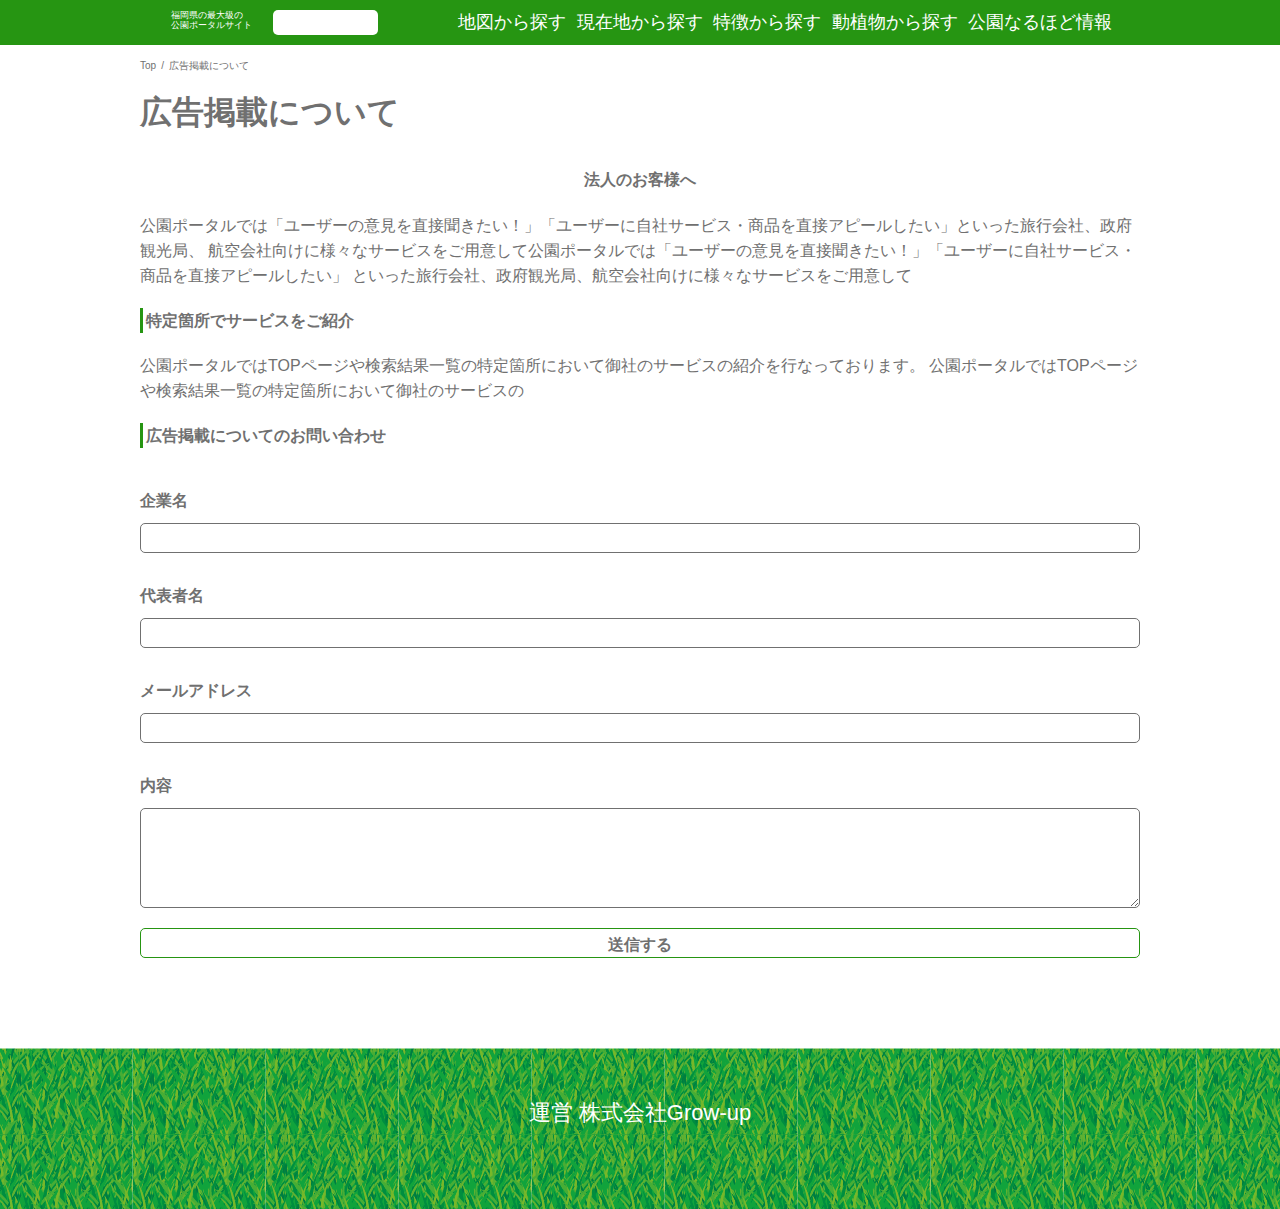
<file: html/advertising.html>
<!DOCTYPE html>
<html lang="ja">

<head>
  <meta name="viewport" content="width=device-width,initial-scale=1.0,user-scalable=no" />
  <meta charset="UTF-8">
  <meta name="keywords" content="">
  <meta name="description" content="">
  <title>広告掲載について|（仮）公園ポータルサイト</title>
  <link rel="stylesheet" href="https://stackpath.bootstrapcdn.com/bootstrap/4.5.0/css/bootstrap.min.css"
    integrity="sha384-9aIt2nRpC12Uk9gS9baDl411NQApFmC26EwAOH8WgZl5MYYxFfc+NcPb1dKGj7Sk" crossorigin="anonymous">
  <link rel="stylesheet" type="text/css" href="../css/destyle.css"><!-- リセットcss -->
  <link rel="stylesheet" type="text/css" href="../css/style.css">
</head>

<body>
  <div id="wrapper">



    <header>

      <nav id="breadcrumbs">
        <ol>
          <li><a href="index.html">Top</a></li>
          <li>広告掲載について</li>
        </ol>
      </nav>



      <nav id="nav_bar">
        <div id="logo_caption">
          <h1>福岡県の最大級の<span>公園ポータルサイト</span></h1>
          <div id="space"></div>
        </div><!-- logo_caption  -->

        <div id="pc_nav_site">
          <ul id="pc_nav_site_ul">
            <a href="search_map.html">
              <li>地図から探す</li>
            </a>
            <a href="#">
              <li>現在地から探す</li>
            </a>
            <a href="search_feature.html">
              <li>特徴から探す</li>
            </a>
            <a href="#">
              <li>動植物から探す</li>
            </a>
          </ul>

          <div id="tips_link"><a href="">公園なるほど情報</a></div>

        </div><!-- pc_nav_site -->
        <!-- ハンバーガーメニューここから  -->
        <div id="nav-drawer">
          <input id="nav-input" type="checkbox" class="nav-unshown">
          <label id="nav-open" for="nav-input"><span></span></label>
          <label class="nav-unshown" id="nav-close" for="nav-input"></label>
          <div id="nav-content">
            <ul id="nav-content_large_ul">
              <li><a href="#">TOP</a></li>
              <li><a href="#">地図から探す</a></li>
              <li><a href="#">現在地から探す</a></li>
              <li><a href="#">特徴から探す</a></li>
              <li><a href="#">動植物から探す</a></li>
              <li><a href="#">公園なるほど情報</a></li>
            </ul>
            <ul id="nav-content_small_ul">
              <li><a href="#">ご利用の案内</a></li>
              <li><a href="#">広告掲載について</a></li>
              <li><a href="#">ご意見・ご要望</a></li>
              <li><a href="#">プライバシーポリシー</a></li>
            </ul>
          </div>
        </div>
        <!-- ハンバーガーメニューここまで  -->
      </nav>
    </header>



    <main>
      <section id="section_advert_area">
        <h2>広告掲載について</h2>
        <div id="advert_area">
          <article class="advert_outer">
            <h3>法人のお客様へ</h3>
            <p>
              公園ポータルでは「ユーザーの意見を直接聞きたい！」「ユーザーに自社サービス・商品を直接アピールしたい」といった旅行会社、政府観光局、
              航空会社向けに様々なサービスをご用意して公園ポータルでは「ユーザーの意見を直接聞きたい！」「ユーザーに自社サービス・商品を直接アピールしたい」
              といった旅行会社、政府観光局、航空会社向けに様々なサービスをご用意して
            </p>
            <article class="advert_inner">
              <h4>特定箇所でサービスをご紹介</h4>
              <p>
                公園ポータルではTOPページや検索結果一覧の特定箇所において御社のサービスの紹介を行なっております。
                公園ポータルではTOPページや検索結果一覧の特定箇所において御社のサービスの
              </p>
            </article>
            <article class="advert_inner">
              <h4>広告掲載についてのお問い合わせ</h4>
              <div id="contact_form_area">
                <form>
                  <label for="organization">企業名</label>
                  <input id="organization" type="text" name="organization">
                  <label for="name">代表者名</label>
                  <input id="name" type="text" name="name">
                  <label for="email">メールアドレス</label>
                  <input id="email" type="email" name="email">
                  <label for="comment">内容</label>
                  <textarea id="comment" accesskey="#" name="comment" rows="4" cols="40"></textarea>
                  <input type="submit" value="送信する">
                </form>
              </div><!-- contact_form_area -->
            </article><!-- class="advert_inner" -->

          </article><!-- class="privacy_outer" -->

        </div><!-- id="praivacy_area" -->

      </section><!-- id="section_privacy_area" -->



    </main>


    <footer class="scrol_shift">
      <span>運営&nbsp;株式会社Grow-up</span>

    </footer>
  </div><!-- wrapper -->
</body>

</html>
</file>
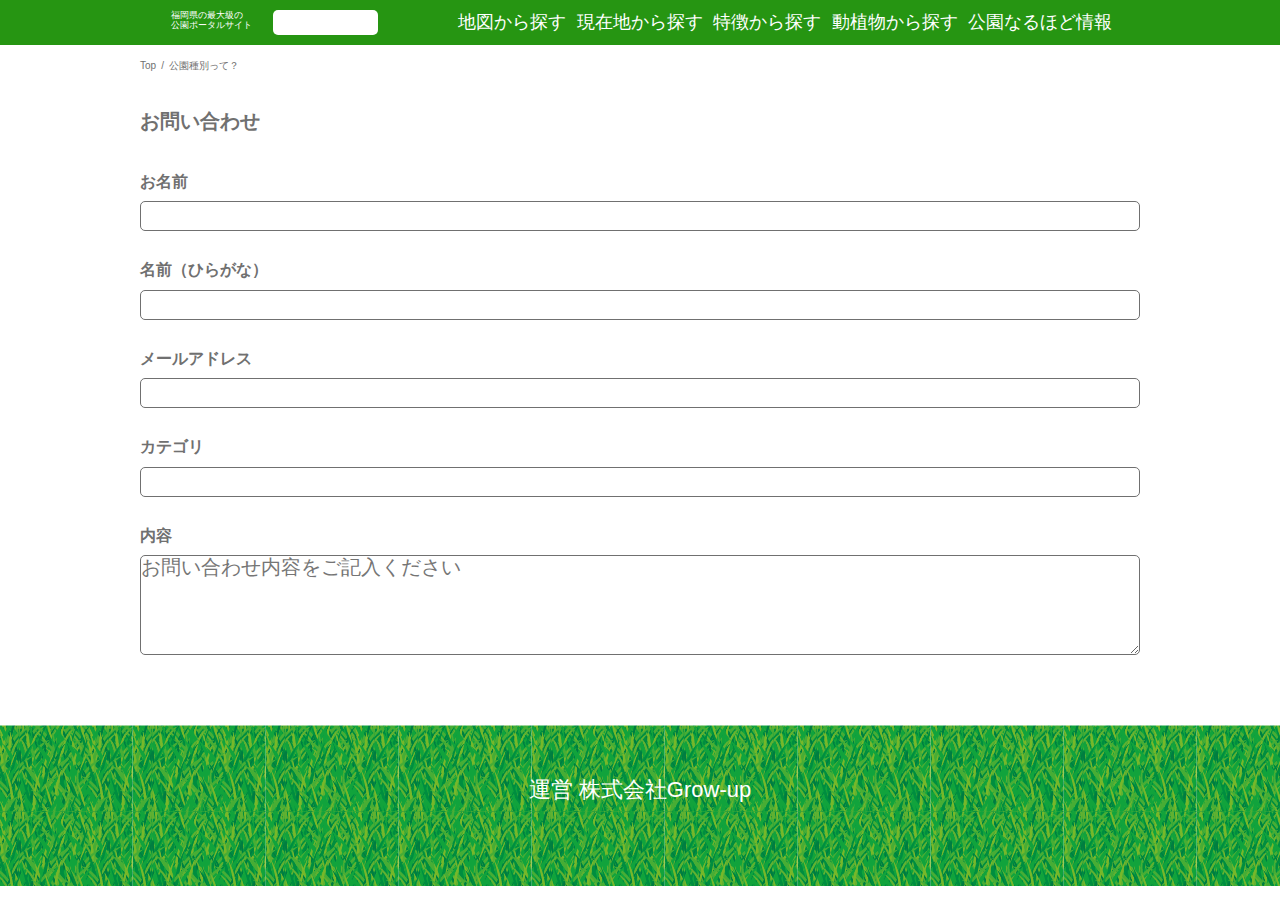
<file: html/contact.html>
<!DOCTYPE html>
<html lang="ja">

<head>
  <meta name="viewport" content="width=device-width,initial-scale=1.0,user-scalable=no" />
  <meta charset="UTF-8">
  <meta name="keywords" content="">
  <meta name="description" content="">
  <title>お問い合わせ|（仮）公園ポータルサイト</title>
  <link rel="stylesheet" href="https://stackpath.bootstrapcdn.com/bootstrap/4.5.0/css/bootstrap.min.css"
    integrity="sha384-9aIt2nRpC12Uk9gS9baDl411NQApFmC26EwAOH8WgZl5MYYxFfc+NcPb1dKGj7Sk" crossorigin="anonymous">
  <link rel="stylesheet" type="text/css" href="../css/destyle.css"><!-- リセットcss -->
  <link rel="stylesheet" type="text/css" href="../css/style.css">
</head>

<body>
  <div id="wrapper">



    <header>



      <nav id="breadcrumbs">
        <ol>
          <li><a href="">Top</a></li>
          <li><a href="">公園種別って？</a></li>
        </ol>
      </nav>


      <!-- nav_barはPCとSPで一部共有する -->
      <nav id="nav_bar">
        <div id="logo_caption">
          <h1>福岡県の最大級の<span>公園ポータルサイト</span></h1>
          <div id="space"></div>
        </div><!-- logo_caption  -->

        <div id="pc_nav_site">
          <ul id="pc_nav_site_ul">
            <a href="search_map.html">
              <li>地図から探す</li>
            </a>
            <a href="#">
              <li>現在地から探す</li>
            </a>
            <a href="search_feature.html">
              <li>特徴から探す</li>
            </a>
            <a href="#">
              <li>動植物から探す</li>
            </a>
          </ul>

          <div id="tips_link"><a href="">公園なるほど情報</a></div>

        </div><!-- pc_nav_site -->
        <!--- ハンバーガーメニューここから  --->
        <div id="nav-drawer">
          <input id="nav-input" type="checkbox" class="nav-unshown" value="ok">
          <label id="nav-open" for="nav-input"><span></span></label>
          <label class="nav-unshown" id="nav-close" for="nav-input"></label>
          <div id="nav-content">
            <ul id="nav-content_large_ul">
              <li><a href="#">TOP</a></li>
              <li><a href="#">地図から探す</a></li>
              <li><a href="#">現在地から探す</a></li>
              <li><a href="#">特徴から探す</a></li>
              <li><a href="#">動植物から探す</a></li>
              <li><a href="#">公園なるほど情報</a></li>
            </ul>
            <ul id="nav-content_small_ul">
              <li><a href="#">ご利用の案内</a></li>
              <li><a href="#">広告掲載について</a></li>
              <li><a href="#">ご意見・ご要望</a></li>
              <li><a href="#">プライバシーポリシー</a></li>
            </ul>
          </div>
        </div>
        <!--- ハンバーガーメニューここまで  --->
      </nav><!-- nav_bar -->
    </header>



    <main>
      <section id="section_contact_area">
        <div id="contact_head_sub_section">
          <div id="contact_head_area">
            <span>お問い合わせ</span>
          </div><!-- contact_head_area -->
        </div>
        <!--contact_head_sub_section -->



        <!-- フォーム -->
        <div id="contact_form_area">
          <form>
            <!-- 漢字を含む名前 -->
            <label for="name">お名前</label>
            <input id="name" type="text" name="name">
            <!-- ひらがなのなまえ -->
            <label for="hiragana">名前（ひらがな）</label>
            <input id="hiragana" type="text" name="hira_name">
            <!-- メールアドレス -->
            <label for="email">メールアドレス</label>
            <input id="email" type="email" name="email">
            <!-- カテゴリ -->
            <label for="category">カテゴリ</label>
            <input id="category" type="text" name="category">
            <!-- 内容 -->
            <label for="comment">内容</label>
            <textarea id="comment" accesskey="#" placeholder="お問い合わせ内容をご記入ください" name="comment" rows="4"
              cols="40"></textarea>
          </form>





        </div><!-- contact_form_area -->
      </section><!-- section_contact_form_area -->
    </main>



    <footer>
      <span>運営&nbsp;株式会社Grow-up</span>

    </footer>
  </div><!-- wrapper -->
  
</body>

</html>
</file>
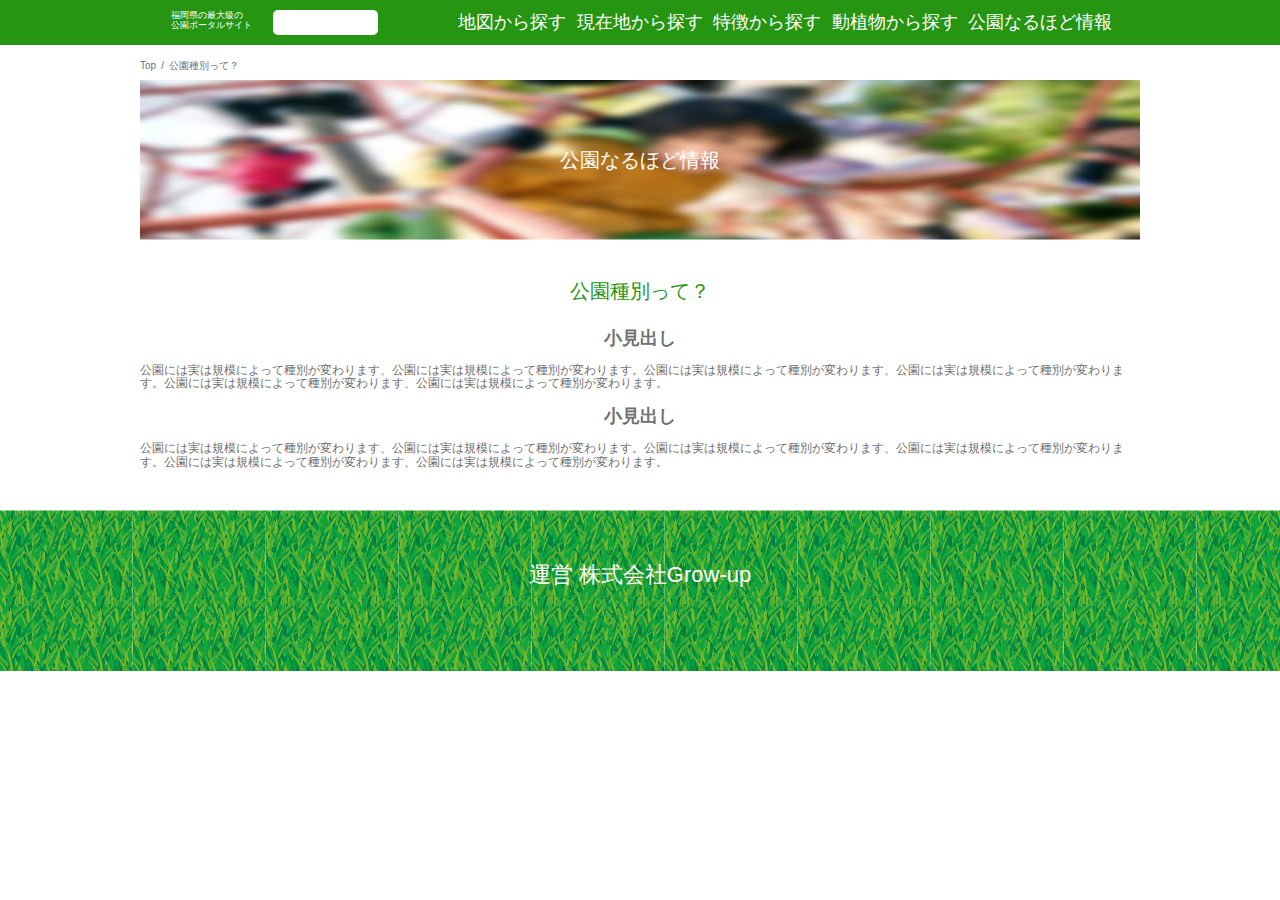
<file: html/infomation.html>
<!DOCTYPE html>
<html lang="ja">

<head>
  <meta name="viewport" content="width=device-width,initial-scale=1.0,user-scalable=no" />
  <meta charset="UTF-8">
  <meta name="keywords" content="">
  <meta name="description" content="">
  <title>公園なるほど情報|（仮）公園ポータルサイト</title>
  <link rel="stylesheet" href="https://stackpath.bootstrapcdn.com/bootstrap/4.5.0/css/bootstrap.min.css"
    integrity="sha384-9aIt2nRpC12Uk9gS9baDl411NQApFmC26EwAOH8WgZl5MYYxFfc+NcPb1dKGj7Sk" crossorigin="anonymous">
  <link rel="stylesheet" type="text/css" href="../css/destyle.css"><!-- リセットcss -->
  <link rel="stylesheet" type="text/css" href="../css/style.css">
</head>

<body>
  <div id="wrapper">



    <header>



      <nav id="breadcrumbs">
        <ol>
          <li><a href="">Top</a></li>
          <li><a href="">公園種別って？</a></li>
        </ol>
      </nav>








      <!-- nav_barはPCとSPで一部共有する -->
      <nav id="nav_bar">
        <div id="logo_caption">
          <h1>福岡県の最大級の<span>公園ポータルサイト</span></h1>
          <div id="space"></div>
        </div><!-- logo_caption  -->

        <div id="pc_nav_site">
          <ul id="pc_nav_site_ul">
            <a href="search_map.html">
              <li>地図から探す</li>
            </a>
            <a href="#">
              <li>現在地から探す</li>
            </a>
            <a href="search_feature.html">
              <li>特徴から探す</li>
            </a>
            <a href="#">
              <li>動植物から探す</li>
            </a>
          </ul>

          <div id="tips_link"><a href="">公園なるほど情報</a></div>

        </div><!-- pc_nav_site -->
        <!--- ハンバーガーメニューここから  --->
        <div id="nav-drawer">
          <input id="nav-input" type="checkbox" class="nav-unshown" value="ok">
          <label id="nav-open" for="nav-input"><span></span></label>
          <label class="nav-unshown" id="nav-close" for="nav-input"></label>
          <div id="nav-content">
            <ul id="nav-content_large_ul">
              <li><a href="#">TOP</a></li>
              <li><a href="#">地図から探す</a></li>
              <li><a href="#">現在地から探す</a></li>
              <li><a href="#">特徴から探す</a></li>
              <li><a href="#">動植物から探す</a></li>
              <li><a href="#">公園なるほど情報</a></li>
            </ul>
            <ul id="nav-content_small_ul">
              <li><a href="#">ご利用の案内</a></li>
              <li><a href="#">広告掲載について</a></li>
              <li><a href="#">ご意見・ご要望</a></li>
              <li><a href="#">プライバシーポリシー</a></li>
            </ul>
          </div>
        </div>
        <!--- ハンバーガーメニューここまで  --->
      </nav><!-- nav_bar -->
    </header>



    <main>
      <section id="section_inform_head_area">
        <div id="inform_head_area">
          <span>公園なるほど情報</span>
        </div>
      </section><!-- section_inform_head_area -->
      <section id="section_inform_descr_area">
        <div id="inform_descr_area">
          <h3>公園種別って？</h3>
          <article class="inform_descr">
            <h4>小見出し</h4>
            <p>
              公園には実は規模によって種別が変わります、公園には実は規模によって種別が変わります。公園には実は規模によって種別が変わります、公園には実は規模によって種別が変わります。公園には実は規模によって種別が変わります、公園には実は規模によって種別が変わります。
            </p>


            <article class="inform_descr">
              <h4>小見出し</h4>
              <p>
                公園には実は規模によって種別が変わります、公園には実は規模によって種別が変わります。公園には実は規模によって種別が変わります、公園には実は規模によって種別が変わります。公園には実は規模によって種別が変わります、公園には実は規模によって種別が変わります。
              </p>
            </article><!-- inform_descr -->
      </section><!-- section_inform_descr_area -->
      
    </main>


    <footer>
      <span>運営&nbsp;株式会社Grow-up</span>

    </footer>
  </div><!-- wrapper -->
  <!-- Bootstrap↓ -->
  <script src="https://code.jquery.com/jquery-3.5.1.slim.min.js"
    integrity="sha384-DfXdz2htPH0lsSSs5nCTpuj/zy4C+OGpamoFVy38MVBnE+IbbVYUew+OrCXaRkfj"
    crossorigin="anonymous"></script>
  <script src="https://cdn.jsdelivr.net/npm/popper.js@1.16.0/dist/umd/popper.min.js"
    integrity="sha384-Q6E9RHvbIyZFJoft+2mJbHaEWldlvI9IOYy5n3zV9zzTtmI3UksdQRVvoxMfooAo"
    crossorigin="anonymous"></script>
  <script src="https://stackpath.bootstrapcdn.com/bootstrap/4.5.0/js/bootstrap.min.js"
    integrity="sha384-OgVRvuATP1z7JjHLkuOU7Xw704+h835Lr+6QL9UvYjZE3Ipu6Tp75j7Bh/kR0JKI"
    crossorigin="anonymous"></script>
  <!-- Bootstrap↓ -->
</body>

</html>
</file>
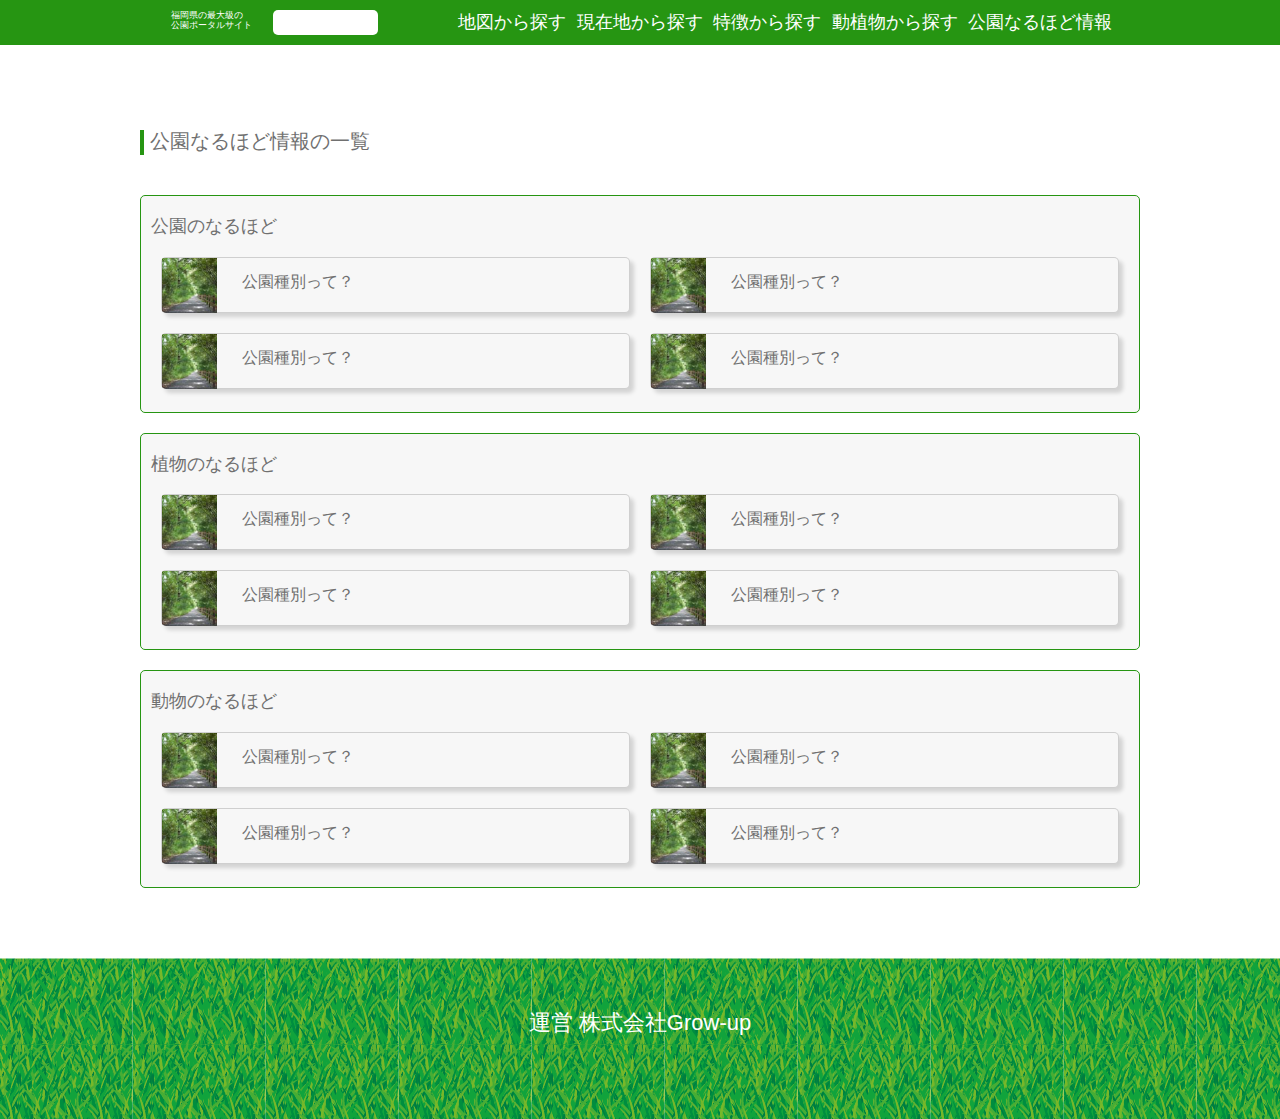
<file: html/list_information.html>
<!DOCTYPE html>
<html lang="ja">

<head>
  <meta name="viewport" content="width=device-width,initial-scale=1.0,user-scalable=no" />
  <meta charset="UTF-8">
  <meta name="keywords" content="">
  <meta name="description" content="">
  <title>（仮）公園ポータルサイト|公園なるほど情報一覧</title>
  <link rel="stylesheet" href="https://stackpath.bootstrapcdn.com/bootstrap/4.5.0/css/bootstrap.min.css"
    integrity="sha384-9aIt2nRpC12Uk9gS9baDl411NQApFmC26EwAOH8WgZl5MYYxFfc+NcPb1dKGj7Sk" crossorigin="anonymous">
  <link rel="stylesheet" type="text/css" href="../css/destyle.css"><!-- リセットcss -->
  <link rel="stylesheet" type="text/css" href="../css/style.css">
</head>

<body>
  <div id="wrapper">
    <header>
      <nav id="nav_bar">
        <div id="logo_caption">
          <h1>福岡県の最大級の<span>公園ポータルサイト</span></h1>
          <div id="space"></div>
        </div><!-- logo_caption  -->
        <div id="pc_nav_site">
          <ul id="pc_nav_site_ul">
            <a href="search_map.html">
              <li>地図から探す</li>
            </a>
            <a href="#">
              <li>現在地から探す</li>
            </a>
            <a href="search_feature.html">
              <li>特徴から探す</li>
            </a>
            <a href="#">
              <li>動植物から探す</li>
            </a>
          </ul>

          <div id="tips_link"><a href="">公園なるほど情報</a></div>
        </div><!-- pc_nav_site -->
        <!-- ハンバーガーメニューここから  -->
        <div id="nav-drawer">
          <input id="nav-input" type="checkbox" class="nav-unshown">
          <label id="nav-open" for="nav-input"><span></span></label>
          <label class="nav-unshown" id="nav-close" for="nav-input"></label>
          <div id="nav-content">
            <ul id="nav-content_large_ul">
              <li><a href="#">TOP</a></li>
              <li><a href="#">地図から探す</a></li>
              <li><a href="#">現在地から探す</a></li>
              <li><a href="#">特徴から探す</a></li>
              <li><a href="#">動植物から探す</a></li>
              <li><a href="#">公園なるほど情報</a></li>
            </ul>
            <ul id="nav-content_small_ul">
              <li><a href="#">ご利用の案内</a></li>
              <li><a href="#">広告掲載について</a></li>
              <li><a href="#">ご意見・ご要望</a></li>
              <li><a href="#">プライバシーポリシー</a></li>
            </ul>
          </div>
        </div>
        <!-- ハンバーガーメニューここまで  -->
      </nav>
    </header>

    <main>
        <section id="section_list_inform">
            <div id="list_inform_area">
                <h2>公園なるほど情報の一覧</h2>
                <article class="list_inform">
                    <h3>公園のなるほど</h3>
                    <ul>
                        <li>
                            <div class="inform_item" style="background-image: url('../img/top_article_icon/drawable-mdpi/top_article_icon.png')"><a href="infomation.html"><span>公園種別って？</span></a></div>
                        </li>
                        <li>
                            <div class="inform_item" style="background-image: url('../img/top_article_icon/drawable-mdpi/top_article_icon.png')"><a href="#"><span>公園種別って？</span></a></div>
                        </li>
                        <li>
                            <div class="inform_item" style="background-image: url('../img/top_article_icon/drawable-mdpi/top_article_icon.png')"><a href="#"><span>公園種別って？</span></a></div>
                        </li>
                        <li>
                            <div class="inform_item" style="background-image: url('../img/top_article_icon/drawable-mdpi/top_article_icon.png')"><a href="#"><span>公園種別って？</span></a></div>
                        </li>
                    </ul>
                </article>
                <article class="list_inform">
                    <h3>植物のなるほど</h3>
                    <ul>
                        <li>
                            <div class="inform_item" style="background-image: url('../img/top_article_icon/drawable-mdpi/top_article_icon.png')"><a href="infomation.html"><span>公園種別って？</span></a></div>
                        </li>
                        <li>
                            <div class="inform_item" style="background-image: url('../img/top_article_icon/drawable-mdpi/top_article_icon.png')"><a href="#"><span>公園種別って？</span></a></div>
                        </li>
                        <li>
                            <div class="inform_item" style="background-image: url('../img/top_article_icon/drawable-mdpi/top_article_icon.png')"><a href="#"><span>公園種別って？</span></a></div>
                        </li>
                        <li>
                            <div class="inform_item" style="background-image: url('../img/top_article_icon/drawable-mdpi/top_article_icon.png')"><a href="#"><span>公園種別って？</span></a></div>
                        </li>
                    </ul>
                </article>
                <article class="list_inform">
                    <h3>動物のなるほど</h3>
                    <ul>
                        <li>
                            <div class="inform_item" style="background-image: url('../img/top_article_icon/drawable-mdpi/top_article_icon.png')"><a href="infomation.html"><span>公園種別って？</span></a></div>
                        </li>
                        <li>
                            <div class="inform_item" style="background-image: url('../img/top_article_icon/drawable-mdpi/top_article_icon.png')"><a href="#"><span>公園種別って？</span></a></div>
                        </li>
                        <li>
                            <div class="inform_item" style="background-image: url('../img/top_article_icon/drawable-mdpi/top_article_icon.png')"><a href="#"><span>公園種別って？</span></a></div>
                        </li>
                        <li>
                            <div class="inform_item" style="background-image: url('../img/top_article_icon/drawable-mdpi/top_article_icon.png')"><a href="#"><span>公園種別って？</span></a></div>
                        </li>
                    </ul>
                </article>
            </div>
        </section>

    </main>


    <footer class="scrol_shift">
      <span>運営&nbsp;株式会社Grow-up</span>

    </footer>
  </div><!-- wrapper -->
</body>

</html>
</file>
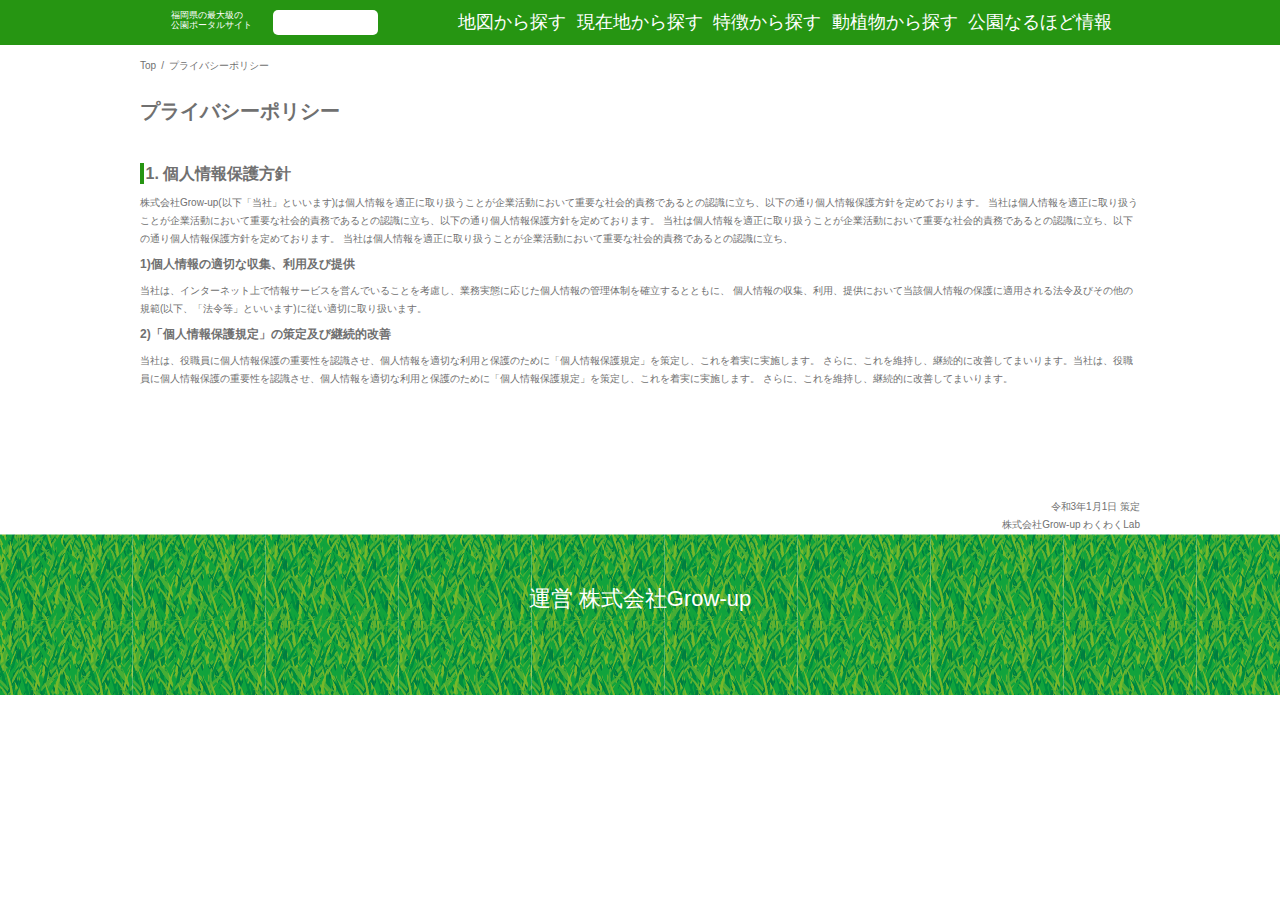
<file: html/privacy_policy.html>
<!DOCTYPE html>
<html lang="ja">

<head>
  <meta name="viewport" content="width=device-width,initial-scale=1.0,user-scalable=no" />
  <meta charset="UTF-8">
  <meta name="keywords" content="">
  <meta name="description" content="">
  <title>プライバシーポリシー|（仮）公園ポータルサイト</title>
  <link rel="stylesheet" href="https://stackpath.bootstrapcdn.com/bootstrap/4.5.0/css/bootstrap.min.css"
    integrity="sha384-9aIt2nRpC12Uk9gS9baDl411NQApFmC26EwAOH8WgZl5MYYxFfc+NcPb1dKGj7Sk" crossorigin="anonymous">
  <link rel="stylesheet" type="text/css" href="../css/destyle.css"><!-- リセットcss -->
  <link rel="stylesheet" type="text/css" href="../css/style.css">
</head>

<body>
  <div id="wrapper">



    <header>

      <nav id="breadcrumbs">
        <ol>
          <li><a href="index.html">Top</a></li>
          <li><a href="#">プライバシーポリシー</a></li>
        </ol>
      </nav>



      <nav id="nav_bar">
        <div id="logo_caption">
          <h1>福岡県の最大級の<span>公園ポータルサイト</span></h1>
          <div id="space"></div>
        </div><!-- logo_caption  -->

        <div id="pc_nav_site">
          <ul id="pc_nav_site_ul">
            <a href="search_map.html">
              <li>地図から探す</li>
            </a>
            <a href="#">
              <li>現在地から探す</li>
            </a>
            <a href="search_feature.html">
              <li>特徴から探す</li>
            </a>
            <a href="#">
              <li>動植物から探す</li>
            </a>
          </ul>

          <div id="tips_link"><a href="">公園なるほど情報</a></div>

        </div><!-- pc_nav_site -->
        <!-- ハンバーガーメニューここから  -->
        <div id="nav-drawer">
          <input id="nav-input" type="checkbox" class="nav-unshown">
          <label id="nav-open" for="nav-input"><span></span></label>
          <label class="nav-unshown" id="nav-close" for="nav-input"></label>
          <div id="nav-content">
            <ul id="nav-content_large_ul">
              <li><a href="#">TOP</a></li>
              <li><a href="#">地図から探す</a></li>
              <li><a href="#">現在地から探す</a></li>
              <li><a href="#">特徴から探す</a></li>
              <li><a href="#">動植物から探す</a></li>
              <li><a href="#">公園なるほど情報</a></li>
            </ul>
            <ul id="nav-content_small_ul">
              <li><a href="#">ご利用の案内</a></li>
              <li><a href="#">広告掲載について</a></li>
              <li><a href="#">ご意見・ご要望</a></li>
              <li><a href="#">プライバシーポリシー</a></li>
            </ul>
          </div>
        </div>
        <!-- ハンバーガーメニューここまで  -->
      </nav>
    </header>



    <main>
        <section id="section_privacy_area">
          <h2>プライバシーポリシー</h2>
            <div id="praivacy_area">
                <article class="privacy_outer">
                    <h3>1.&nbsp;個人情報保護方針</h3>
                    <p>
                        株式会社Grow-up(以下「当社」といいます)は個人情報を適正に取り扱うことが企業活動において重要な社会的責務であるとの認識に立ち、以下の通り個人情報保護方針を定めております。
                        当社は個人情報を適正に取り扱うことが企業活動において重要な社会的責務であるとの認識に立ち、以下の通り個人情報保護方針を定めております。
                        当社は個人情報を適正に取り扱うことが企業活動において重要な社会的責務であるとの認識に立ち、以下の通り個人情報保護方針を定めております。
                        当社は個人情報を適正に取り扱うことが企業活動において重要な社会的責務であるとの認識に立ち、</p>
                    <article class="privacy_inner">
                        <h4>1)個人情報の適切な収集、利用及び提供</h4>
                        <p>
                          当社は、インターネット上で情報サービスを営んでいることを考慮し、業務実態に応じた個人情報の管理体制を確立するとともに、
                          個人情報の収集、利用、提供において当該個人情報の保護に適用される法令及びその他の規範(以下、「法令等」といいます)に従い適切に取り扱います。
                        </p>
                    </article>
                    <article class="privacy_inner">
                        <h4>2)「個人情報保護規定」の策定及び継続的改善</h4>
                        <p>
                          当社は、役職員に個人情報保護の重要性を認識させ、個人情報を適切な利用と保護のために「個人情報保護規定」を策定し、これを着実に実施します。
                          さらに、これを維持し、継続的に改善してまいります。当社は、役職員に個人情報保護の重要性を認識させ、個人情報を適切な利用と保護のために「個人情報保護規定」を策定し、これを着実に実施します。
                          さらに、これを維持し、継続的に改善してまいります。
                        </p>
                    </article>


                </article><!-- class="privacy_outer" -->

          <div id="preparer">
            <p>令和3年1月1日&nbsp;策定
              <span>株式会社Grow-up&nbsp;わくわくLab</span>
            </p><!-- id="preparer" -->
          </div>
            </div><!-- id="praivacy_area" -->


                
        </section><!-- id="section_privacy_area" -->



    </main>


    <footer class="scrol_shift">
      <span>運営&nbsp;株式会社Grow-up</span>

    </footer>
  </div><!-- wrapper -->
</body>

</html>
</file>
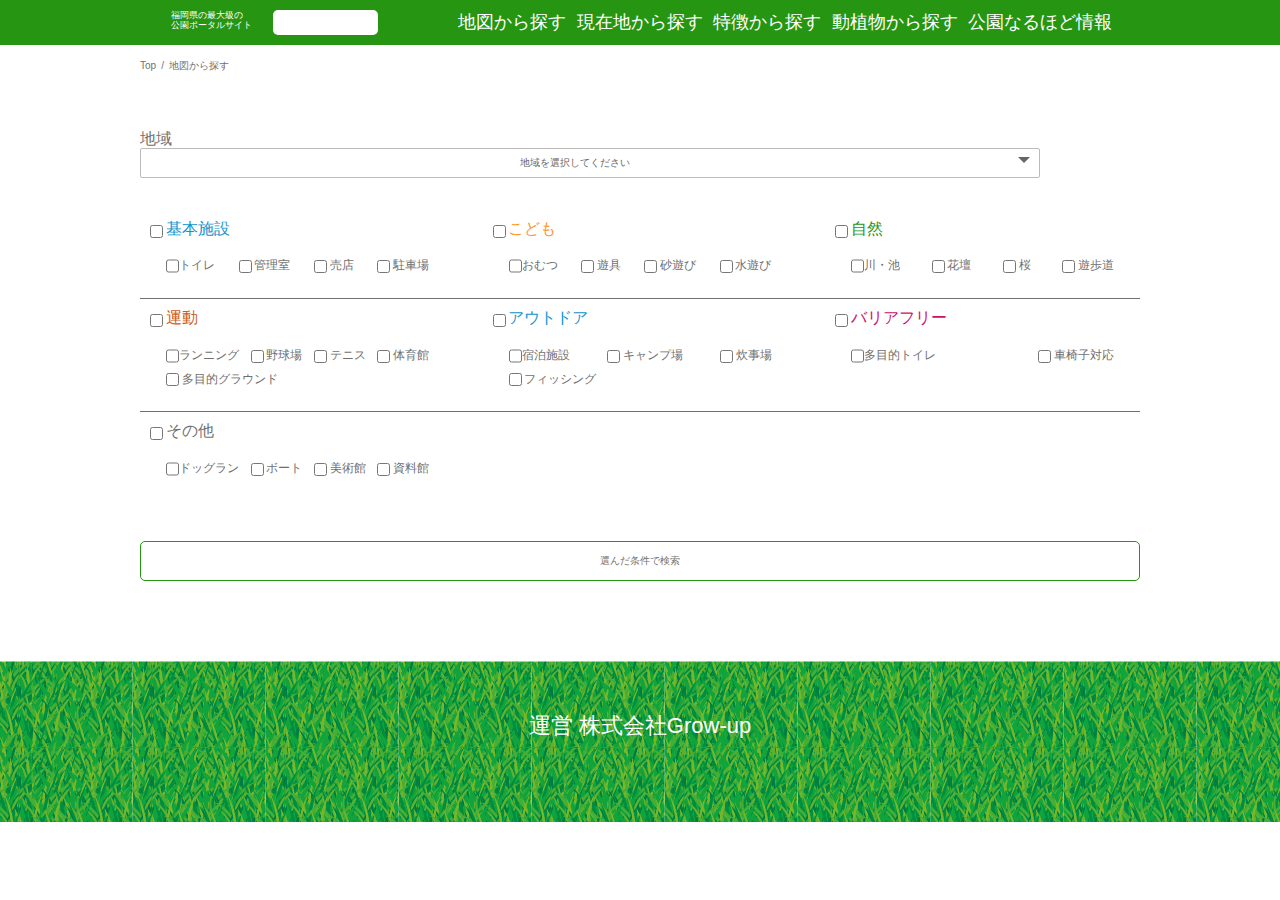
<file: html/search_feature.html>
<!DOCTYPE html>
<html lang="ja">

<head>
  <meta name="viewport" content="width=device-width,initial-scale=1.0,user-scalable=no" />
  <meta charset="UTF-8">
  <meta name="keywords" content="">
  <meta name="description" content="">
  <title>特徴から探す|（仮）公園ポータルサイト</title>
  <link rel="stylesheet" href="https://stackpath.bootstrapcdn.com/bootstrap/4.5.0/css/bootstrap.min.css"
    integrity="sha384-9aIt2nRpC12Uk9gS9baDl411NQApFmC26EwAOH8WgZl5MYYxFfc+NcPb1dKGj7Sk" crossorigin="anonymous">
  <script type="text/javascript" src="../js/jquery-3.5.1.min.js"></script>
  <link rel="stylesheet" type="text/css" href="../css/destyle.css"><!-- リセットcss -->
  <link rel="stylesheet" type="text/css" href="../css/style.css">
</head>

<body>
  <div id="wrapper">



    <header>



      <nav id="breadcrumbs">
        <ol>
          <li><a href="">Top</a></li>
          <li><a href="">地図から探す</a></li>
        </ol>
      </nav>



      <!-- nav_barはPCとSPで一部共有する -->

      <nav id="nav_bar">
        <div id="logo_caption">
          <h1>福岡県の最大級の<span>公園ポータルサイト</span></h1>
          <div id="space"></div>
        </div><!-- logo_caption  -->

        <div id="pc_nav_site">
          <ul id="pc_nav_site_ul">
            <a href="search_map.html">
              <li>地図から探す</li>
            </a>
            <a href="#">
              <li>現在地から探す</li>
            </a>
            <a href="search_feature.html">
              <li>特徴から探す</li>
            </a>
            <a href="#">
              <li>動植物から探す</li>
            </a>
          </ul>

          <div id="tips_link"><a href="">公園なるほど情報</a></div>

        </div><!-- pc_nav_site -->
        <!--- ハンバーガーメニューここから  --->
        <div id="nav-drawer">
          <input id="nav-input" type="checkbox" class="nav-unshown">
          <label id="nav-open" for="nav-input"><span></span></label>
          <label class="nav-unshown" id="nav-close" for="nav-input"></label>
          <div id="nav-content">
            <ul id="nav-content_large_ul">
              <li><a href="#">TOP</a></li>
              <li><a href="#">地図から探す</a></li>
              <li><a href="#">現在地から探す</a></li>
              <li><a href="#">特徴から探す</a></li>
              <li><a href="#">動植物から探す</a></li>
              <li><a href="#">公園なるほど情報</a></li>
            </ul>
            <ul id="nav-content_small_ul">
              <li><a href="#">ご利用の案内</a></li>
              <li><a href="#">広告掲載について</a></li>
              <li><a href="#">ご意見・ご要望</a></li>
              <li><a href="#">プライバシーポリシー</a></li>
            </ul>
          </div>
        </div>
        <!--- ハンバーガーメニューここまで  --->
      </nav><!-- nav_bar -->
    </header>



    <main>

      <section id="section_narrow_search_area">
        <div id="narrow_search_area">
          <!-- re_search_featureは「特徴から探す」search_feature.htmlの中にあるものと同じ -->
          <div id="re_search_feature">
            <!-- 「地域」を選ぶドロップダウン -->
            <div id="local_select">
              <span>地域</span>
              <div class="cp_ipselect cp_sl01">
                <select required>
                  <option value="" hidden>地域を選択してください</option>
                  <option value="1">福岡</option>
                  <option value="2">北九州</option>
                  <option value="3">久留米</option>
                  <option value="4">筑紫</option>
                  <option value="5">京築</option>
                  <option value="6">有明</option>
                </select>
              </div><!-- cp_ipselect cp_sl01 -->
            </div><!-- local_select -->

            <!-- #largeulは大きなチェックボックス群を持つ -->
            <ul id="largeul">
              <div>
                <!-- 行のdiv -->
                <li id="largeul_li_a">


                  <!-- 「基本施設」チェック群 -->
                  <div id="input-01" class="check_card">
                    <div class="all-ck">
                      <input type="checkbox" name="基本施設" value="全ての基本施設" id="ck-01-all">
                      <label for="ck-01-all">基本施設</label>
                    </div><!-- class="all-ck" -->
                    <ul class="ck-list">
                      <li>
                        <input type="checkbox" name="基本施設" value="トイレ" id="ck-01-01">
                        <label for="ck-01-01">トイレ</label>
                      </li>
                      <li>
                        <input type="checkbox" name="基本施設" value="管理室" id="ck-01-02">
                        <label for="ck-01-02">管理室</label>
                      </li>
                      <li>
                        <input type="checkbox" name="基本施設" value="売店" id="ck-01-03">
                        <label for="ck-01-03">売店</label>
                      </li>
                      <li>
                        <input type="checkbox" name="基本施設" value="駐車場" id="ck-01-04">
                        <label for="ck-01-04">駐車場</label>
                      </li>
                    </ul>
                  </div><!-- input-01 -->

                  <!-- 「こども」チェック群 -->
                  <div id="input-02" class="check_card">
                    <div class="all-ck">
                      <input type="checkbox" name="こども" value="全てのこども" id="ck-02-all">
                      <label for="ck-02-all">こども</label>
                    </div><!-- class="all-ck" -->
                    <ul class="ck-list">
                      <li>
                        <input type="checkbox" name="こども" value="おむつ" id="ck-02-01">
                        <label for="ck-02-01">おむつ</label>
                      </li>
                      <li>
                        <input type="checkbox" name="こども" value="遊具" id="ck-02-02">
                        <label for="ck-02-02">遊具</label>
                      </li>
                      <li>
                        <input type="checkbox" name="こども" value="砂遊び" id="ck-02-03">
                        <label for="ck-02-03">砂遊び</label>
                      </li>
                      <li>
                        <input type="checkbox" name="こども" value="水遊び" id="ck-02-04">
                        <label for="ck-02-04">水遊び</label>
                      </li>
                    </ul><!-- class="ck-list" -->
                  </div><!-- input-02 -->

                  <!-- 「自然」チェック群 -->
                  <div id="input-03" class="check_card">
                    <div class="all-ck">
                      <input type="checkbox" name="自然" value="全ての自然" id="ck-03-all">
                      <label for="ck-03-all">自然</label>
                    </div><!-- class="all-ck" -->
                    <ul class="ck-list">
                      <li>
                        <input type="checkbox" name="自然" value="川・池" id="ck-03-01">
                        <label for="ck-03-01">川・池</label>
                      </li>
                      <li>
                        <input type="checkbox" name="自然" value="花壇" id="ck-03-02">
                        <label for="ck-03-02">花壇</label>
                      </li>
                      <li>
                        <input type="checkbox" name="自然" value="桜" id="ck-03-03">
                        <label for="ck-03-03">桜</label>
                      </li>
                      <li>
                        <input type="checkbox" name="自然" value="遊歩道" id="ck-03-04">
                        <label for="ck-03-04">遊歩道</label>
                      </li>
                    </ul><!-- class="ck-list" -->
                  </div><!-- input-03 -->

                </li><!-- largeul_li_a -->
              </div><!-- 行のdiv -->


              <div>
                <!-- 行のdiv -->
                <li id="largeul_li_b">


                  <!-- 「運動」チェック群 -->
                  <div id="input-04" class="check_card">
                    <div class="all-ck">
                      <input type="checkbox" name="運動" value="全ての運動" id="ck-04-all">
                      <label for="ck-04-all">運動</label>
                    </div><!-- class="all-ck" -->
                    <ul class="ck-list">
                      <li>
                        <input type="checkbox" name="運動" value="ランニング" id="ck-04-01">
                        <label for="ck-04-01">ランニング</label>
                      </li>
                      <li>
                        <input type="checkbox" name="運動" value="野球場" id="ck-04-02">
                        <label for="ck-04-02">野球場</label>
                      </li>
                      <li>
                        <input type="checkbox" name="運動" value="テニス" id="ck-04-03">
                        <label for="ck-04-03">テニス</label>
                      </li>
                      <li>
                        <input type="checkbox" name="運動" value="体育館" id="ck-04-04">
                        <label for="ck-04-04">体育館</label>
                      </li>
                      <li>
                        <input type="checkbox" name="運動" value="多目的グラウンド" id="ck-04-05">
                        <label for="ck-04-05">多目的グラウンド</label>
                      </li>
                    </ul><!-- class="ck-list" -->
                  </div><!-- input-04 -->

                  <!-- 「アウトドア」チェック群 -->
                  <div id="input-05" class="check_card">
                    <div class="all-ck">
                      <input type="checkbox" name="ç" value="全てのアウトドア" id="ck-05-all">
                      <label for="ck-05-all">アウトドア</label>
                    </div><!-- class="all-ck" -->
                    <ul class="ck-list">
                      <li>
                        <input type="checkbox" name="アウトドア" value="宿泊施設" id="ck-05-01">
                        <label for="ck-05-01">宿泊施設</label>
                      </li>
                      <li>
                        <input type="checkbox" name="アウトドア" value="キャンプ場" id="ck-05-02">
                        <label for="ck-05-02">キャンプ場</label>
                      </li>
                      <li>
                        <input type="checkbox" name="アウトドア" value="炊事場" id="ck-05-03">
                        <label for="ck-05-03">炊事場</label>
                      </li>
                      <li>
                        <input type="checkbox" name="アウトドア" value="フィッシング" id="ck-05-04">
                        <label for="ck-05-04">フィッシング</label>
                      </li>
                    </ul>
                  </div><!-- input-05 -->

                  <div id="input-06" class="check_card">
                    <div class="all-ck">
                      <input type="checkbox" name="バリアフリー" value="全てのバリアフリー" id="ck-06-all">
                      <label for="ck-06-all">バリアフリー</label>
                    </div><!-- class="all-ck" -->
                    <ul class="ck-list">
                      <li>
                        <input type="checkbox" name="バリアフリー" value="多目的トイレ" id="ck-06-01">
                        <label for="ck-06-01">多目的トイレ</label>
                      </li>
                      <li>
                        <input type="checkbox" name="バリアフリー" value="車椅子対応" id="ck-06-02">
                        <label for="ck-06-02">車椅子対応</label>
                      </li>
                    </ul><!-- class="ck-list" -->
                  </div><!-- input-06 -->

                </li><!-- largeul_li_b -->
              </div><!-- 行のdiv -->



              <div>
                <!-- 行のdiv -->
                <li id="largeul_li_c">
                  <!-- 「その他」チェック群 -->
                  <div id="input-07" class="check_card">
                    <div class="all-ck">
                      <input type="checkbox" name="その他" value="全てのその他" id="ck-07-all">
                      <label for="ck-07-all">その他</label>
                    </div><!-- class="all-ck" -->
                    <ul class="ck-list">
                      <li>
                        <input type="checkbox" name="その他" value="ドッグラン" id="ck-07-01">
                        <label for="ck-07-01">ドッグラン</label>
                      </li>
                      <li>
                        <input type="checkbox" name="その他" value="ボート" id="ck-07-02">
                        <label for="ck-07-02">ボート</label>
                      </li>
                      <li>
                        <input type="checkbox" name="その他" value="美術館" id="ck-07-03">
                        <label for="ck-07-03">美術館</label>
                      </li>
                      <li>
                        <input type="checkbox" name="その他" value="資料館" id="ck-07-04">
                        <label for="ck-07-04">資料館</label>
                      </li>
                    </ul><!-- class="ck-list" -->
                  </div><!-- input-07 -->
                </li><!-- largeul_li_c -->
              </div><!-- 行のdiv -->
            </ul><!-- largeul -->


            <div id="re_choice_button">
              <span>選んだ条件で検索</span>
            </div>
          </div><!--  re_search_feature -->
        </div><!-- narrow_search_area -->



      </section>





    </main>



    <footer>
      <span>運営&nbsp;株式会社Grow-up</span>

    </footer>
  </div><!-- wrapper -->
  <script type="text/javascript" src="../js/checkbox.js"></script>
  <script src="https://code.jquery.com/jquery-3.5.1.slim.min.js"
    integrity="sha384-DfXdz2htPH0lsSSs5nCTpuj/zy4C+OGpamoFVy38MVBnE+IbbVYUew+OrCXaRkfj"
    crossorigin="anonymous"></script>
  <script src="https://cdn.jsdelivr.net/npm/popper.js@1.16.0/dist/umd/popper.min.js"
    integrity="sha384-Q6E9RHvbIyZFJoft+2mJbHaEWldlvI9IOYy5n3zV9zzTtmI3UksdQRVvoxMfooAo"
    crossorigin="anonymous"></script>
  <script src="https://stackpath.bootstrapcdn.com/bootstrap/4.5.0/js/bootstrap.min.js"
    integrity="sha384-OgVRvuATP1z7JjHLkuOU7Xw704+h835Lr+6QL9UvYjZE3Ipu6Tp75j7Bh/kR0JKI"
    crossorigin="anonymous"></script>
</body>

</html>
</file>
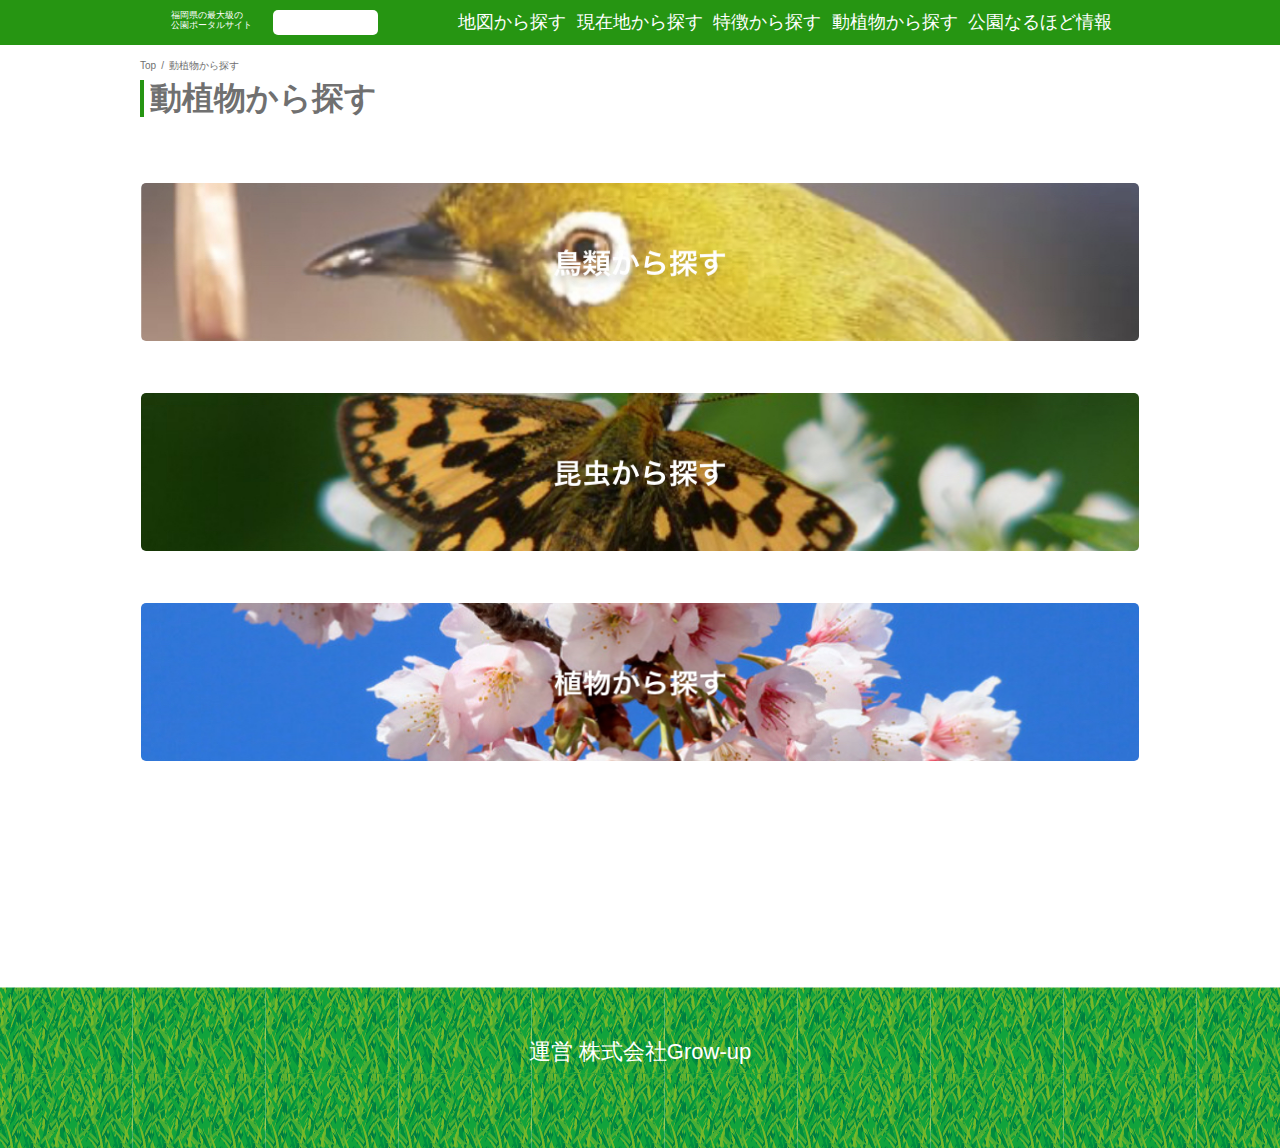
<file: html/search_livings.html>
<!DOCTYPE html>
<html lang="ja">

<head>
    <meta name="viewport" content="width=device-width,initial-scale=1.0,user-scalable=no" />
    <meta charset="UTF-8">
    <meta name="keywords" content="">
    <meta name="description" content="">
    <title>動植物から探す|（仮）公園ポータルサイト</title>
    <link rel="stylesheet" href="https://stackpath.bootstrapcdn.com/bootstrap/4.5.0/css/bootstrap.min.css"
        integrity="sha384-9aIt2nRpC12Uk9gS9baDl411NQApFmC26EwAOH8WgZl5MYYxFfc+NcPb1dKGj7Sk" crossorigin="anonymous">
    <link rel="stylesheet" type="text/css" href="../css/destyle.css"><!-- リセットcss -->
    <link rel="stylesheet" type="text/css" href="../css/style.css">
</head>

<body>
    <div id="wrapper">



        <header>

            <nav id="breadcrumbs">
                <ol>
                    <li><a href="index.html">Top</a></li>
                    <li>動植物から探す</li>
                </ol>
            </nav>



            <nav id="nav_bar">
                <div id="logo_caption">
                    <h1>福岡県の最大級の<span>公園ポータルサイト</span></h1>
                    <div id="space"></div>
                </div><!-- logo_caption  -->

                <div id="pc_nav_site">
                    <ul id="pc_nav_site_ul">
                        <a href="search_map.html">
                            <li>地図から探す</li>
                        </a>
                        <a href="#">
                            <li>現在地から探す</li>
                        </a>
                        <a href="search_feature.html">
                            <li>特徴から探す</li>
                        </a>
                        <a href="#">
                            <li>動植物から探す</li>
                        </a>
                    </ul>

                    <div id="tips_link"><a href="">公園なるほど情報</a></div>

                </div><!-- pc_nav_site -->
                <!-- ハンバーガーメニューここから  -->
                <div id="nav-drawer">
                    <input id="nav-input" type="checkbox" class="nav-unshown">
                    <label id="nav-open" for="nav-input"><span></span></label>
                    <label class="nav-unshown" id="nav-close" for="nav-input"></label>
                    <div id="nav-content">
                        <ul id="nav-content_large_ul">
                            <li><a href="#">TOP</a></li>
                            <li><a href="#">地図から探す</a></li>
                            <li><a href="#">現在地から探す</a></li>
                            <li><a href="#">特徴から探す</a></li>
                            <li><a href="#">動植物から探す</a></li>
                            <li><a href="#">公園なるほど情報</a></li>
                        </ul>
                        <ul id="nav-content_small_ul">
                            <li><a href="#">ご利用の案内</a></li>
                            <li><a href="#">広告掲載について</a></li>
                            <li><a href="#">ご意見・ご要望</a></li>
                            <li><a href="#">プライバシーポリシー</a></li>
                        </ul>
                    </div>
                </div>
                <!-- ハンバーガーメニューここまで  -->
            </nav>
        </header>



        <main>
            <section id="outer_section_livings_area">
                <h2>動植物から探す</h2>
                <div id="inner_section_livings_area">
                    <div id="livings_area">
                        <ul>
                            <li>
                                <a href="#">
                                    <picture>
                                        <source media="(min-width: 1000px)" srcset="../img/livings/pc/tori_pc.jpg">
                                        <img alt="鳥類から探す" src="../img/livings/sp/tori_sp.jpg">
                                    </picture>
                                </a>
                            </li>
                            <li>
                                <a href="#">
                                    <picture>
                                        <source srcset="../img/livings/pc/mushi_pc.jpg" media="(min-width: 1000px)">
                                        <img alt="昆虫から探す" src="../img/livings/sp/mushi_sp.jpg">
                                    </picture>
                                </a>
                            </li>
                            <li>
                                <a href="#">
                                    <picture>
                                        <source srcset="../img/livings/pc/kusa_pc.jpg" media="(min-width: 1000px)">
                                        <img alt="植物から探す" src="../img/livings/sp/kusa_sp.jpg">
                                    </picture>
                                </a>
                            </li>
                        </ul>
                    </div><!-- id="livings_area" -->
                </div><!-- id="inner_section_living_area" -->
            </section><!-- id="outer_section_livings_area" -->



        </main>


        <footer class="scrol_shift">
            <span>運営&nbsp;株式会社Grow-up</span>

        </footer>
    </div><!-- wrapper -->
</body>

</html>
</file>
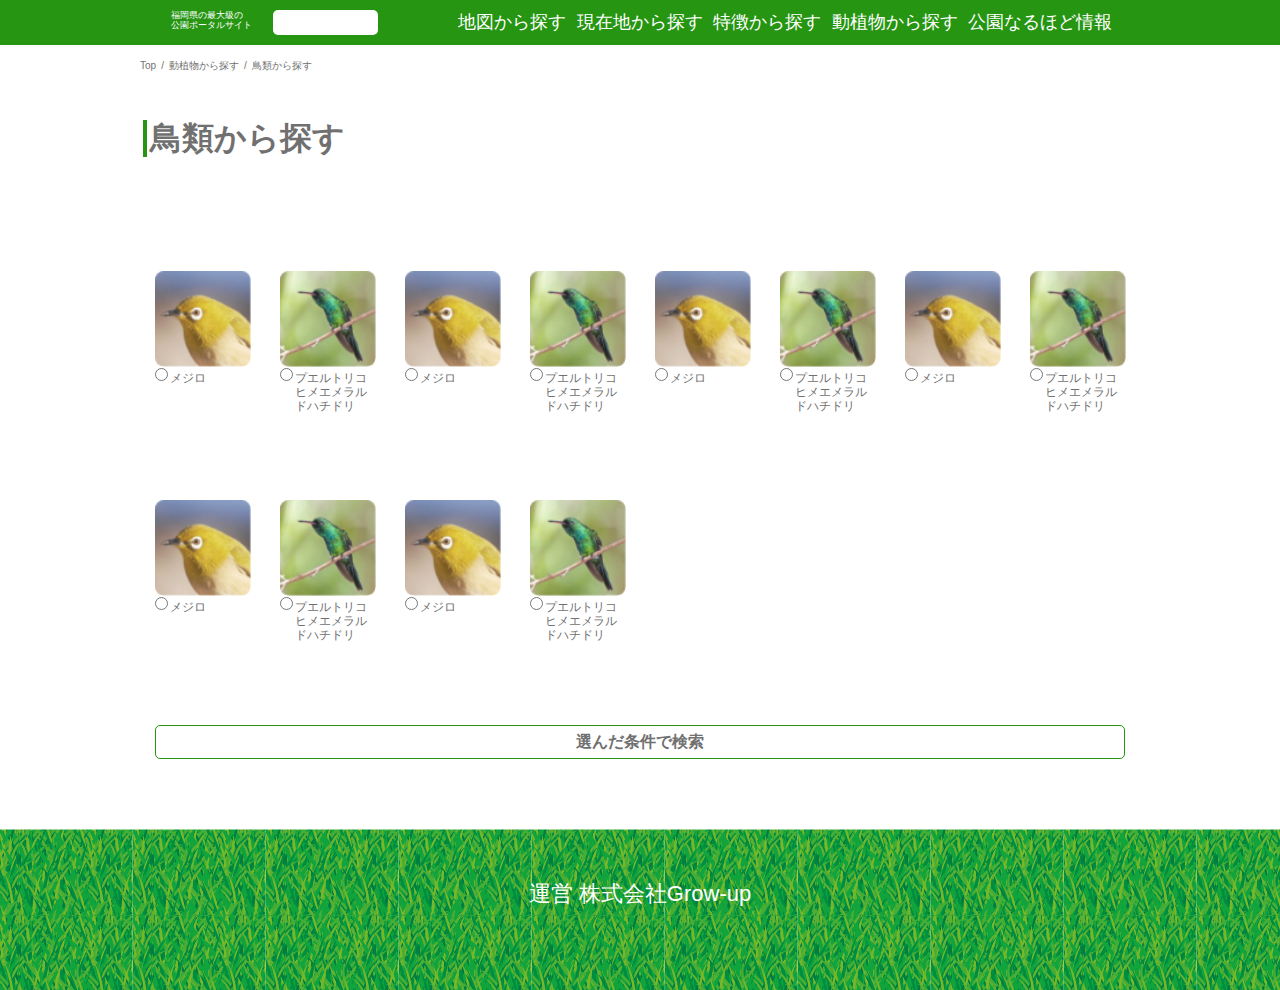
<file: html/search_livings_bird.html>
<!DOCTYPE html>
<html lang="ja">

<head>
    <meta name="viewport" content="width=device-width,initial-scale=1.0,user-scalable=no" />
    <meta charset="UTF-8">
    <meta name="keywords" content="">
    <meta name="description" content="">
    <title>鳥類から探す|（仮）公園ポータルサイト</title>
    <link rel="stylesheet" href="https://stackpath.bootstrapcdn.com/bootstrap/4.5.0/css/bootstrap.min.css"
        integrity="sha384-9aIt2nRpC12Uk9gS9baDl411NQApFmC26EwAOH8WgZl5MYYxFfc+NcPb1dKGj7Sk" crossorigin="anonymous">
    <link rel="stylesheet" type="text/css" href="../css/destyle.css"><!-- リセットcss -->
    <link rel="stylesheet" type="text/css" href="../css/style.css">
</head>

<body>
    <div id="wrapper">



        <header>

            <nav id="breadcrumbs">
                <ol>
                    <li><a href="index.html">Top</a></li>
                    <li><a href="search_livings.html">動植物から探す</a></li>
                    <li>鳥類から探す</li>
                </ol>
            </nav>



            <nav id="nav_bar">
                <div id="logo_caption">
                    <h1>福岡県の最大級の<span>公園ポータルサイト</span></h1>
                    <div id="space"></div>
                </div><!-- logo_caption  -->

                <div id="pc_nav_site">
                    <ul id="pc_nav_site_ul">
                        <a href="search_map.html">
                            <li>地図から探す</li>
                        </a>
                        <a href="#">
                            <li>現在地から探す</li>
                        </a>
                        <a href="search_feature.html">
                            <li>特徴から探す</li>
                        </a>
                        <a href="#">
                            <li>動植物から探す</li>
                        </a>
                    </ul>

                    <div id="tips_link"><a href="">公園なるほど情報</a></div>

                </div><!-- pc_nav_site -->
                <!-- ハンバーガーメニューここから  -->
                <div id="nav-drawer">
                    <input id="nav-input" type="checkbox" class="nav-unshown">
                    <label id="nav-open" for="nav-input"><span></span></label>
                    <label class="nav-unshown" id="nav-close" for="nav-input"></label>
                    <div id="nav-content">
                        <ul id="nav-content_large_ul">
                            <li><a href="#">TOP</a></li>
                            <li><a href="#">地図から探す</a></li>
                            <li><a href="#">現在地から探す</a></li>
                            <li><a href="#">特徴から探す</a></li>
                            <li><a href="#">動植物から探す</a></li>
                            <li><a href="#">公園なるほど情報</a></li>
                        </ul>
                        <ul id="nav-content_small_ul">
                            <li><a href="#">ご利用の案内</a></li>
                            <li><a href="#">広告掲載について</a></li>
                            <li><a href="#">ご意見・ご要望</a></li>
                            <li><a href="#">プライバシーポリシー</a></li>
                        </ul>
                    </div>
                </div>
                <!-- ハンバーガーメニューここまで  -->
            </nav>
        </header>



        <main>
            <section id="section_searchliv_area">
                <div id="searchliv_area">
                    <h2>鳥類から探す</h2>
                    <div id="livings_area"><!-- 画像と検索ボタンが載るエリア -->
                        <ul>
                            <li>
                                <div class="livings_button">
                                    <label for="livings_input_0">
                                    <img alt="鳥類から探す" src="../img/livings_links/bird/meziro/drawable-hdpi/meziro.png">
                                    </label>
                                    <input  id="livings_input_0" type="radio" name="example" value="サンプル"><div>メジロ</div>
                                </div><!-- class="livings_button" -->
                            </li>
                            <li>
                                <div class="livings_button">
                                    <label for="livings_input_1">
                                    <img alt="鳥類から探す" src="../img/livings_links/bird/trochilidae/drawable-hdpi/trochilidae.png">
                                    </label>
                                    <input  id="livings_input_1" type="radio" name="example" value="サンプル"><div>プエルトリコヒメエメラルドハチドリ</div>
                                </div><!-- class="livings_button" -->
                            </li>
                            <li>
                                <div class="livings_button">
                                    <label for="livings_input_2">
                                    <img alt="鳥類から探す" src="../img/livings_links/bird/meziro/drawable-hdpi/meziro.png">
                                    </label>
                                    <input  id="livings_input_2" type="radio" name="example" value="サンプル"><div>メジロ</div>
                                </div><!-- class="livings_button" -->
                            </li>
                            <li>
                                <div class="livings_button">
                                    <label for="livings_input_3">
                                    <img alt="鳥類から探す" src="../img/livings_links/bird/trochilidae/drawable-hdpi/trochilidae.png">
                                    </label>
                                    <input  id="livings_input_3" type="radio" name="example" value="サンプル"><div>プエルトリコヒメエメラルドハチドリ</div>
                                </div><!-- class="livings_button" -->
                            </li>
                            <li>
                                <div class="livings_button">
                                    <label for="livings_input_4">
                                    <img alt="鳥類から探す" src="../img/livings_links/bird/meziro/drawable-hdpi/meziro.png">
                                    </label>
                                    <input  id="livings_input_4" type="radio" name="example" value="サンプル"><div>メジロ</div>
                                </div><!-- class="livings_button" -->
                            </li>
                            <li>
                                <div class="livings_button">
                                    <label for="livings_input_5">
                                    <img alt="鳥類から探す" src="../img/livings_links/bird/trochilidae/drawable-hdpi/trochilidae.png">
                                    </label>
                                    <input  id="livings_input_5" type="radio" name="example" value="サンプル"><div>プエルトリコヒメエメラルドハチドリ</div>
                                </div><!-- class="livings_button" -->
                            </li>
                            <li>
                                <div class="livings_button">
                                    <label for="livings_input_6">
                                    <img alt="鳥類から探す" src="../img/livings_links/bird/meziro/drawable-hdpi/meziro.png">
                                    </label>
                                    <input  id="livings_input_6" type="radio" name="example" value="サンプル"><div>メジロ</div>
                                </div><!-- class="livings_button" -->
                            </li>
                            <li>
                                <div class="livings_button">
                                    <label for="livings_input_7">
                                    <img alt="鳥類から探す" src="../img/livings_links/bird/trochilidae/drawable-hdpi/trochilidae.png">
                                    </label>
                                    <input  id="livings_input_7" type="radio" name="example" value="サンプル"><div>プエルトリコヒメエメラルドハチドリ</div>
                                </div><!-- class="livings_button" -->
                            </li>
                            <li>
                                <div class="livings_button">
                                    <label for="livings_input_8">
                                    <img alt="鳥類から探す" src="../img/livings_links/bird/meziro/drawable-hdpi/meziro.png">
                                    </label>
                                    <input  id="livings_input_8" type="radio" name="example" value="サンプル"><div>メジロ</div>
                                </div><!-- class="livings_button" -->
                            </li>
                            <li>
                                <div class="livings_button">
                                    <label for="livings_input_9">
                                    <img alt="鳥類から探す" src="../img/livings_links/bird/trochilidae/drawable-hdpi/trochilidae.png">
                                    </label>
                                    <input  id="livings_input_9" type="radio" name="example" value="サンプル"><div>プエルトリコヒメエメラルドハチドリ</div>
                                </div><!-- class="livings_button" -->
                            </li>
                            <li>
                                <div class="livings_button">
                                    <label for="livings_input_10">
                                    <img alt="鳥類から探す" src="../img/livings_links/bird/meziro/drawable-hdpi/meziro.png">
                                    </label>
                                    <input  id="livings_input_10" type="radio" name="example" value="サンプル"><div>メジロ</div>
                                </div><!-- class="livings_button" -->
                            </li>
                            <li>
                                <div class="livings_button">
                                    <label for="livings_input_11">
                                    <img alt="鳥類から探す" src="../img/livings_links/bird/trochilidae/drawable-hdpi/trochilidae.png">
                                    </label>
                                    <input  id="livings_input_11" type="radio" name="example" value="サンプル"><div>プエルトリコヒメエメラルドハチドリ</div>
                                </div><!-- class="livings_button" -->
                            </li>
                        </ul>
                        <input type="submit" value="選んだ条件で検索">
                    </div><!-- id="livings_area" -->
                </div><!-- id="searchliv_area" -->
            </section><!-- id="section_searchliv_area" -->



        </main>


        <footer class="scrol_shift">
            <span>運営&nbsp;株式会社Grow-up</span>

        </footer>
    </div><!-- wrapper -->
</body>

</html>
</file>
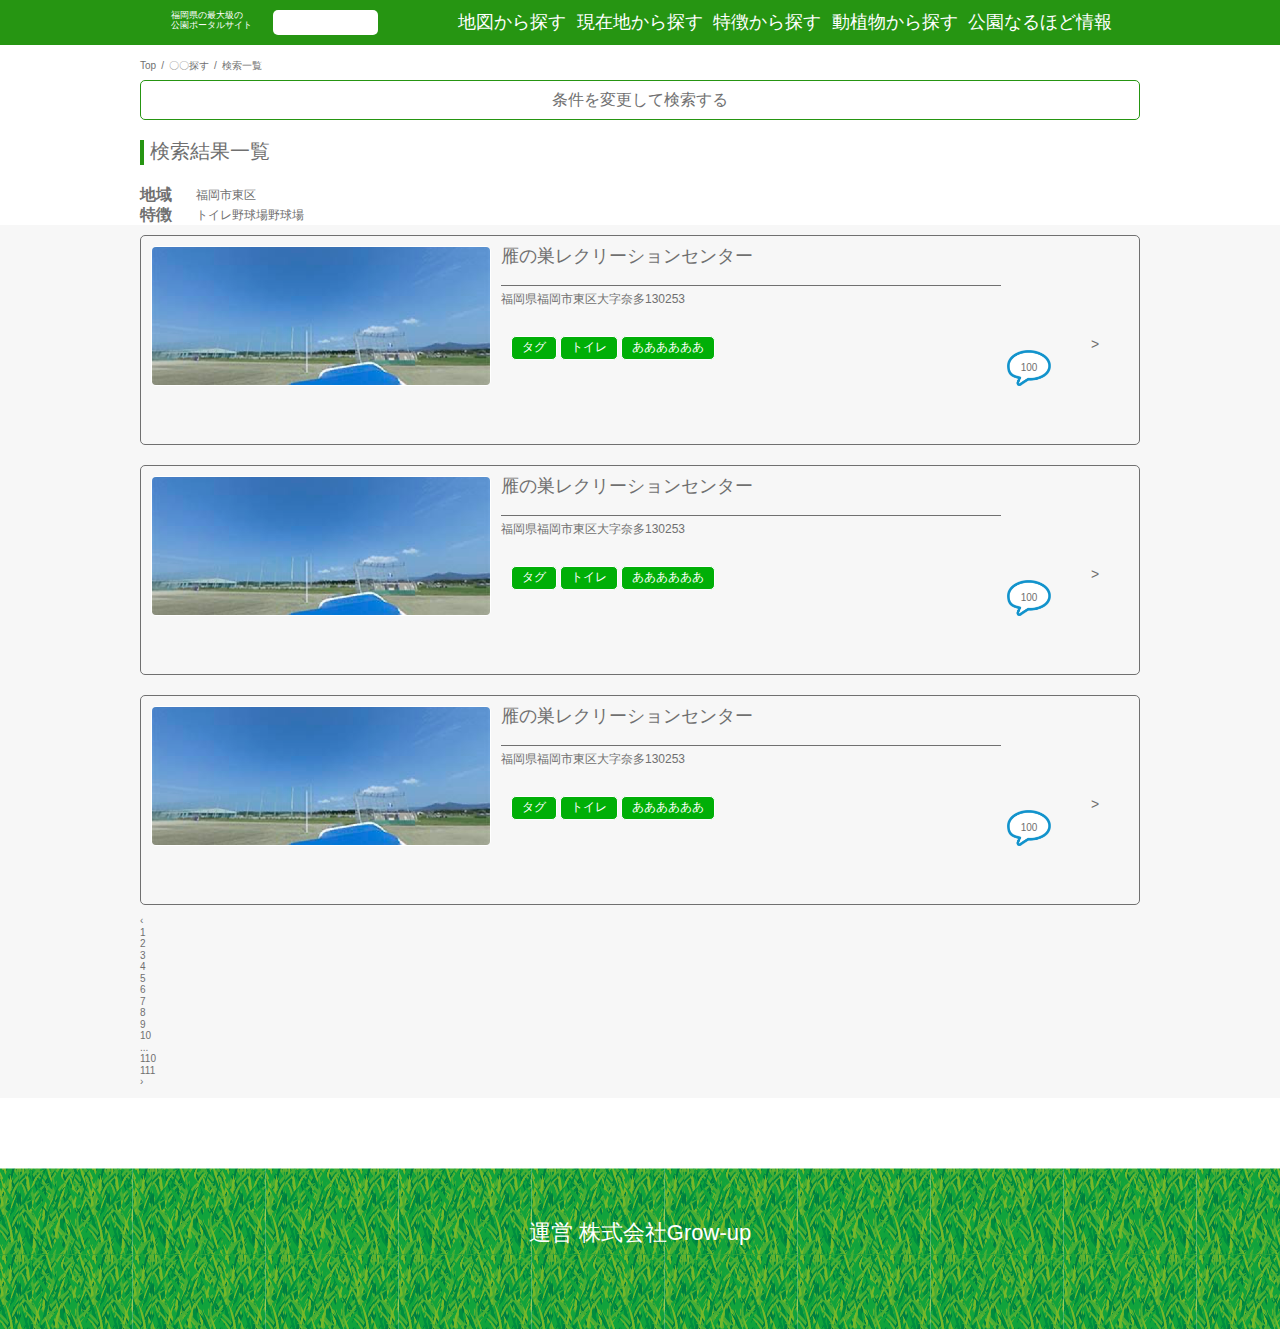
<file: html/searched_ catalog.html>
<!DOCTYPE html>
<html lang="ja">

<head>
  <meta name="viewport" content="width=device-width,initial-scale=1.0,user-scalable=no" />
  <meta charset="UTF-8">
  <meta name="keywords" content="">
  <meta name="description" content="">
  <title>〇〇以後詳細|（仮）公園ポータルサイト</title>
  <link rel="stylesheet" href="https://stackpath.bootstrapcdn.com/bootstrap/4.5.0/css/bootstrap.min.css"
    integrity="sha384-9aIt2nRpC12Uk9gS9baDl411NQApFmC26EwAOH8WgZl5MYYxFfc+NcPb1dKGj7Sk" crossorigin="anonymous">
  <link rel="stylesheet" type="text/css" href="../css/destyle.css"><!-- リセットcss -->
  <link rel="stylesheet" type="text/css" href="../css/style.css">
  <script type="text/javascript" src="../js/jquery-3.5.1.min.js"></script>
</head>

<body>
  <div id="wrapper">



    <header>



      <nav id="breadcrumbs">
        <ol>
          <li><a href="index.html">Top</a></li>
          <li><a href="#">〇〇探す</a></li>
          <li><a href="">検索一覧</a></li>
        </ol>
      </nav>








      <!-- nav_barはPCとSPで一部共有する -->
      <nav id="nav_bar">
        <div id="logo_caption">
          <h1>福岡県の最大級の<span>公園ポータルサイト</span></h1>
          <div id="space"></div>
        </div><!-- logo_caption  -->

        <div id="pc_nav_site">
          <ul id="pc_nav_site_ul">
            <a href="search_map.html">
              <li>地図から探す</li>
            </a>
            <a href="#">
              <li>現在地から探す</li>
            </a>
            <a href="search_feature.html">
              <li>特徴から探す</li>
            </a>
            <a href="#">
              <li>動植物から探す</li>
            </a>
          </ul>

          <div id="tips_link"><a href="">公園なるほど情報</a></div>

        </div><!-- pc_nav_site -->
        <!--- ハンバーガーメニューここから  --->
        <div id="nav-drawer">
          <input id="nav-input" type="checkbox" class="nav-unshown">
          <label id="nav-open" for="nav-input"><span></span></label>
          <label class="nav-unshown" id="nav-close" for="nav-input"></label>
          <div id="nav-content">
            <ul id="nav-content_large_ul">
              <li><a href="#">TOP</a></li>
              <li><a href="#">地図から探す</a></li>
              <li><a href="#">現在地から探す</a></li>
              <li><a href="#">特徴から探す</a></li>
              <li><a href="#">動植物から探す</a></li>
              <li><a href="#">公園なるほど情報</a></li>
            </ul>
            <ul id="nav-content_small_ul">
              <li><a href="#">ご利用の案内</a></li>
              <li><a href="#">広告掲載について</a></li>
              <li><a href="#">ご意見・ご要望</a></li>
              <li><a href="#">プライバシーポリシー</a></li>
            </ul>
          </div>
        </div>
        <!--- ハンバーガーメニューここまで  --->
      </nav><!-- nav_bar -->
    </header>
    <main>
      <section id="section_re_choices">

        <!-- ここにクリックすると拡がる再検索の機能エリア -->
        <!-- sample.jsでチェック機能充足します。</body>の上におきます -->
        <!--外殻のdiv。これをコピーすれば開閉機能を持つ再検索のシステムを設置できる -->
        <div id="re_search_area">
          <label id="re_search_button" for="btn">
            <span>条件を変更して検索する</span>
          </label><!-- feature_search_button -->
          <input type="checkbox" id="btn">
          <div id="check">
            <!-- ＃checkのON・OFFでこの内部が開閉する -->


            <!-- re_search_featureは「特徴から探す」search_feature.htmlの中にあるものと同じ -->
            <div id="re_search_feature">
              <!-- 「地域」を選ぶドロップダウン -->
              <div id="local_select">
                <span>地域</span>
                <div class="cp_ipselect cp_sl01">
                  <select required>
                    <option value="" hidden>地域を選択してください</option>
                    <option value="1">福岡</option>
                    <option value="2">北九州</option>
                    <option value="3">久留米</option>
                    <option value="4">筑紫</option>
                    <option value="5">京築</option>
                    <option value="6">有明</option>
                  </select>
                </div><!-- cp_ipselect cp_sl01 -->
              </div><!-- local_select -->

              <!-- #largeulは大きなチェックボックス群を持つ -->
              <ul id="largeul">
                <div>
                  <!-- 行のdiv -->
                  <li id="largeul_li_a">


                    <!-- 「基本施設」チェック群 -->
                    <div id="input-01" class="check_card">
                      <div class="all-ck">
                        <input type="checkbox" name="基本施設" value="全ての基本施設" id="ck-01-all">
                        <label for="ck-01-all">基本施設</label>
                      </div><!-- class="all-ck" -->
                      <ul class="ck-list">
                        <li>
                          <input type="checkbox" name="基本施設" value="トイレ" id="ck-01-01">
                          <label for="ck-01-01">トイレ</label>
                        </li>
                        <li>
                          <input type="checkbox" name="基本施設" value="管理室" id="ck-01-02">
                          <label for="ck-01-02">管理室</label>
                        </li>
                        <li>
                          <input type="checkbox" name="基本施設" value="売店" id="ck-01-03">
                          <label for="ck-01-03">売店</label>
                        </li>
                        <li>
                          <input type="checkbox" name="基本施設" value="駐車場" id="ck-01-04">
                          <label for="ck-01-04">駐車場</label>
                        </li>
                      </ul>
                    </div><!-- input-01 -->

                    <!-- 「こども」チェック群 -->
                    <div id="input-02" class="check_card">
                      <div class="all-ck">
                        <input type="checkbox" name="こども" value="全てのこども" id="ck-02-all">
                        <label for="ck-02-all">こども</label>
                      </div><!-- class="all-ck" -->
                      <ul class="ck-list">
                        <li>
                          <input type="checkbox" name="こども" value="おむつ" id="ck-02-01">
                          <label for="ck-02-01">おむつ</label>
                        </li>
                        <li>
                          <input type="checkbox" name="こども" value="遊具" id="ck-02-02">
                          <label for="ck-02-02">遊具</label>
                        </li>
                        <li>
                          <input type="checkbox" name="こども" value="砂遊び" id="ck-02-03">
                          <label for="ck-02-03">砂遊び</label>
                        </li>
                        <li>
                          <input type="checkbox" name="こども" value="水遊び" id="ck-02-04">
                          <label for="ck-02-04">水遊び</label>
                        </li>
                      </ul><!-- class="ck-list" -->
                    </div><!-- input-02 -->

                    <!-- 「自然」チェック群 -->
                    <div id="input-03" class="check_card">
                      <div class="all-ck">
                        <input type="checkbox" name="自然" value="全ての自然" id="ck-03-all">
                        <label for="ck-03-all">自然</label>
                      </div><!-- class="all-ck" -->
                      <ul class="ck-list">
                        <li>
                          <input type="checkbox" name="自然" value="川・池" id="ck-03-01">
                          <label for="ck-03-01">川・池</label>
                        </li>
                        <li>
                          <input type="checkbox" name="自然" value="花壇" id="ck-03-02">
                          <label for="ck-03-02">花壇</label>
                        </li>
                        <li>
                          <input type="checkbox" name="自然" value="桜" id="ck-03-03">
                          <label for="ck-03-03">桜</label>
                        </li>
                        <li>
                          <input type="checkbox" name="自然" value="遊歩道" id="ck-03-04">
                          <label for="ck-03-04">遊歩道</label>
                        </li>
                      </ul><!-- class="ck-list" -->
                    </div><!-- input-03 -->

                  </li><!-- largeul_li_a -->
                </div><!-- 行のdiv -->


                <div>
                  <!-- 行のdiv -->
                  <li id="largeul_li_b">


                    <!-- 「運動」チェック群 -->
                    <div id="input-04" class="check_card">
                      <div class="all-ck">
                        <input type="checkbox" name="運動" value="全ての運動" id="ck-04-all">
                        <label for="ck-04-all">運動</label>
                      </div><!-- class="all-ck" -->
                      <ul class="ck-list">
                        <li>
                          <input type="checkbox" name="運動" value="ランニング" id="ck-04-01">
                          <label for="ck-04-01">ランニング</label>
                        </li>
                        <li>
                          <input type="checkbox" name="運動" value="野球場" id="ck-04-02">
                          <label for="ck-04-02">野球場</label>
                        </li>
                        <li>
                          <input type="checkbox" name="運動" value="テニス" id="ck-04-03">
                          <label for="ck-04-03">テニス</label>
                        </li>
                        <li>
                          <input type="checkbox" name="運動" value="体育館" id="ck-04-04">
                          <label for="ck-04-04">体育館</label>
                        </li>
                        <li>
                          <input type="checkbox" name="運動" value="多目的グラウンド" id="ck-04-05">
                          <label for="ck-04-05">多目的グラウンド</label>
                        </li>
                      </ul><!-- class="ck-list" -->
                    </div><!-- input-04 -->

                    <!-- 「アウトドア」チェック群 -->
                    <div id="input-05" class="check_card">
                      <div class="all-ck">
                        <input type="checkbox" name="ç" value="全てのアウトドア" id="ck-05-all">
                        <label for="ck-05-all">アウトドア</label>
                      </div><!-- class="all-ck" -->
                      <ul class="ck-list">
                        <li>
                          <input type="checkbox" name="アウトドア" value="宿泊施設" id="ck-05-01">
                          <label for="ck-05-01">宿泊施設</label>
                        </li>
                        <li>
                          <input type="checkbox" name="アウトドア" value="キャンプ場" id="ck-05-02">
                          <label for="ck-05-02">キャンプ場</label>
                        </li>
                        <li>
                          <input type="checkbox" name="アウトドア" value="炊事場" id="ck-05-03">
                          <label for="ck-05-03">炊事場</label>
                        </li>
                        <li>
                          <input type="checkbox" name="アウトドア" value="フィッシング" id="ck-05-04">
                          <label for="ck-05-04">フィッシング</label>
                        </li>
                      </ul>
                    </div><!-- input-05 -->

                    <div id="input-06" class="check_card">
                      <div class="all-ck">
                        <input type="checkbox" name="バリアフリー" value="全てのバリアフリー" id="ck-06-all">
                        <label for="ck-06-all">バリアフリー</label>
                      </div><!-- class="all-ck" -->
                      <ul class="ck-list">
                        <li>
                          <input type="checkbox" name="バリアフリー" value="多目的トイレ" id="ck-06-01">
                          <label for="ck-06-01">多目的トイレ</label>
                        </li>
                        <li>
                          <input type="checkbox" name="バリアフリー" value="車椅子対応" id="ck-06-02">
                          <label for="ck-06-02">車椅子対応</label>
                        </li>
                      </ul><!-- class="ck-list" -->
                    </div><!-- input-06 -->

                  </li><!-- largeul_li_b -->
                </div><!-- 行のdiv -->



                <div>
                  <!-- 行のdiv -->
                  <li id="largeul_li_c">
                    <!-- 「その他」チェック群 -->
                    <div id="input-07" class="check_card">
                      <div class="all-ck">
                        <input type="checkbox" name="その他" value="全てのその他" id="ck-07-all">
                        <label for="ck-07-all">その他</label>
                      </div><!-- class="all-ck" -->
                      <ul class="ck-list">
                        <li>
                          <input type="checkbox" name="その他" value="ドッグラン" id="ck-07-01">
                          <label for="ck-07-01">ドッグラン</label>
                        </li>
                        <li>
                          <input type="checkbox" name="その他" value="ボート" id="ck-07-02">
                          <label for="ck-07-02">ボート</label>
                        </li>
                        <li>
                          <input type="checkbox" name="その他" value="美術館" id="ck-07-03">
                          <label for="ck-07-03">美術館</label>
                        </li>
                        <li>
                          <input type="checkbox" name="その他" value="資料館" id="ck-07-04">
                          <label for="ck-07-04">資料館</label>
                        </li>
                      </ul><!-- class="ck-list" -->
                    </div><!-- input-07 -->
                  </li><!-- largeul_li_c -->
                </div><!-- 行のdiv -->
              </ul><!-- largeul -->


              <div id="re_choice_button">
                <span>選んだ条件で検索</span>
              </div>
            </div><!--  re_search_feature -->
          </div><!-- check -->
        </div><!-- re_search_area -->


        <!-- クリックすると拡がる再検索の機能エリアここまで -->

      </section><!-- section_re_choices -->
      <section id="section_catalog_result">
        <div id="catalog_result">
          <h2>検索結果一覧</h2>
          <dl>
            <dt>地域</dt>
            <dd>福岡市東区</dd>
          </dl>
          <dl>
            <dt>特徴</dt>
            <dd>トイレ</dd>
            <dd>野球場</dd>
            <dd>野球場</dd>
          </dl>
        </div><!-- catalog_result -->
        <section id="section_catalog_ex">
          <div id="catalog_ex">
            <div class="catalog_ex_item">
              <div class="catalog_ex_item_inner">
                <h3><a href='result_deateails_feature.html'>雁の巣レクリーションセンター</a></h3>
                <div class="catalog_ex_item_inner_address">
                  福岡県福岡市東区大字奈多130253
                </div><!-- catalog_ex_item_inner_address  -->
                <div class="catalog_ex_item_inner_picture">
                  <a href="result_deateails_feature.html">
                    <img src="../img/gannosu/drawable-mdpi/gannosu.png" alt='クリックで公園の詳細情報'>
                  </a>
                </div><!-- catalog_ex_item_inner_picture -->
                <div class="catalog_ex_item_inner_tag_area">
                  <span class="catalog_ex_item_inner_tag">タグ</span>
                  <span class="catalog_ex_item_inner_tag">トイレ</span>
                  <span class="catalog_ex_item_inner_tag">ああああああ</span>
                  <div class="catalog_ex_item_inner_baloon">
                    <span>100</span>
                  </div>
                </div><!-- catalog_ex_item_inner_tag_area1 -->
                <div class="catalog_ex_item_inner_anker">
                  <a href="result_deateails_feature.html">&gt;</a>
                </div><!-- catalog_ex_item_inner_anker1  -->
              </div><!-- catalog_ex_item_inner1 -->
            </div><!--  catalog_ex_item1 -->


            <div class="catalog_ex_item">
              <div class="catalog_ex_item_inner">
                <h3><a href="result_deateails_feature.html">雁の巣レクリーションセンター</a></h3>
                <div class="catalog_ex_item_inner_address">
                  福岡県福岡市東区大字奈多130253
                </div><!-- catalog_ex_item_inner_address  -->
                <div class="catalog_ex_item_inner_picture">
                  <a href="result_deateails_feature.html">
                    <img src="../img/gannosu/drawable-mdpi/gannosu.png" alt='クリックで公園の詳細情報'>
                  </a>
                </div><!-- catalog_ex_item_inner_picture -->
                <div class="catalog_ex_item_inner_tag_area">
                  <span class="catalog_ex_item_inner_tag">タグ</span>
                  <span class="catalog_ex_item_inner_tag">トイレ</span>
                  <span class="catalog_ex_item_inner_tag">ああああああ</span>
                  <div class="catalog_ex_item_inner_baloon">
                    <span>100</span>
                  </div>
                </div><!-- catalog_ex_item_inner_tag_area2 -->
                <div class="catalog_ex_item_inner_anker">
                  <a href="result_deateails_feature.html">&gt;</a>
                </div><!-- catalog_ex_item_inner_anker2  -->
              </div><!-- catalog_ex_item_inner2 -->
            </div><!--  catalog_ex_item2 -->

            <div class="catalog_ex_item">
              <div class="catalog_ex_item_inner">
                <h3><a href='result_deateails_feature.html'>雁の巣レクリーションセンター</a></h3>
                <div class="catalog_ex_item_inner_address">
                  福岡県福岡市東区大字奈多130253
                </div><!-- catalog_ex_item_inner_address  -->
                <div class="catalog_ex_item_inner_picture">
                  <a href="result_deateails_feature.html">
                    <img src="../img/gannosu/drawable-mdpi/gannosu.png" alt='クリックで公園の詳細情報'>
                  </a>
                </div><!-- catalog_ex_item_inner_picture -->
                <div class="catalog_ex_item_inner_tag_area">
                  <span class="catalog_ex_item_inner_tag">タグ</span>
                  <span class="catalog_ex_item_inner_tag">トイレ</span>
                  <span class="catalog_ex_item_inner_tag">ああああああ</span>
                  <div class="catalog_ex_item_inner_baloon">
                    <span>100</span>
                  </div>
                </div><!-- catalog_ex_item_inner_tag_area3 -->
                <div class="catalog_ex_item_inner_anker">
                  <a href="result_deateails_feature.html">&gt;</a>
                </div><!-- catalog_ex_item_inner_anker3  -->
              </div><!-- catalog_ex_item_inner3 -->
            </div><!--  catalog_ex_item3 -->
            <nav>
                 <ul class="pagination">
                  
                 <li class="page-item disabled" aria-disabled="true" aria-label="&laquo; 前">
                 <span class="page-link" aria-hidden="true">&lsaquo;</span>
                 </li>
                  
                  
                  
                  
                  
                 <li class="page-item active" aria-current="page"><span class="page-link">1</span></li>
                 <li class="page-item"><a class="page-link" href="http://localhost/search?area=%E7%A6%8F%E5%B2%A1%E5%B8%82&page=2">2</a></li>
                 <li class="page-item"><a class="page-link" href="http://localhost/search?area=%E7%A6%8F%E5%B2%A1%E5%B8%82&page=3">3</a></li>
                 <li class="page-item"><a class="page-link" href="http://localhost/search?area=%E7%A6%8F%E5%B2%A1%E5%B8%82&page=4">4</a></li>
                 <li class="page-item"><a class="page-link" href="http://localhost/search?area=%E7%A6%8F%E5%B2%A1%E5%B8%82&page=5">5</a></li>
                 <li class="page-item"><a class="page-link" href="http://localhost/search?area=%E7%A6%8F%E5%B2%A1%E5%B8%82&page=6">6</a></li>
                 <li class="page-item"><a class="page-link" href="http://localhost/search?area=%E7%A6%8F%E5%B2%A1%E5%B8%82&page=7">7</a></li>
                 <li class="page-item"><a class="page-link" href="http://localhost/search?area=%E7%A6%8F%E5%B2%A1%E5%B8%82&page=8">8</a></li>
                 <li class="page-item"><a class="page-link" href="http://localhost/search?area=%E7%A6%8F%E5%B2%A1%E5%B8%82&page=9">9</a></li>
                 <li class="page-item"><a class="page-link" href="http://localhost/search?area=%E7%A6%8F%E5%B2%A1%E5%B8%82&page=10">10</a></li>
                  
                 <li class="page-item disabled" aria-disabled="true"><span class="page-link">...</span></li>
                  
                  
                  
                  
                  
                 <li class="page-item"><a class="page-link" href="http://localhost/search?area=%E7%A6%8F%E5%B2%A1%E5%B8%82&page=110">110</a></li>
                 <li class="page-item"><a class="page-link" href="http://localhost/search?area=%E7%A6%8F%E5%B2%A1%E5%B8%82&page=111">111</a></li>
                  
                  
                 <li class="page-item">
                 <a class="page-link" href="http://localhost/search?area=%E7%A6%8F%E5%B2%A1%E5%B8%82&page=2" rel="next" aria-label="次 &raquo">&rsaquo;</a>
                 </li>
                 </ul>
                 </nav>
              
          </div><!-- catalog_ex -->

        </section><!-- section_catalog_ex -->
      </section><!-- section_catalog_result -->
    </main>


    <footer>
      <span>運営&nbsp;株式会社Grow-up</span>

    </footer>
  </div><!-- wrapper -->
  <!-- Bootstrap↓ -->
  <script src="https://code.jquery.com/jquery-3.5.1.slim.min.js"
    integrity="sha384-DfXdz2htPH0lsSSs5nCTpuj/zy4C+OGpamoFVy38MVBnE+IbbVYUew+OrCXaRkfj"
    crossorigin="anonymous"></script>
  <script src="https://cdn.jsdelivr.net/npm/popper.js@1.16.0/dist/umd/popper.min.js"
    integrity="sha384-Q6E9RHvbIyZFJoft+2mJbHaEWldlvI9IOYy5n3zV9zzTtmI3UksdQRVvoxMfooAo"
    crossorigin="anonymous"></script>
  <script src="https://stackpath.bootstrapcdn.com/bootstrap/4.5.0/js/bootstrap.min.js"
    integrity="sha384-OgVRvuATP1z7JjHLkuOU7Xw704+h835Lr+6QL9UvYjZE3Ipu6Tp75j7Bh/kR0JKI"
    crossorigin="anonymous"></script>
    <!-- Bootstrap↑ -->
  <script type="text/javascript" src="../js/checkbox.js"></script>
  <!-- グループを全部チェックするscript -->
</body>

</html>
</file>
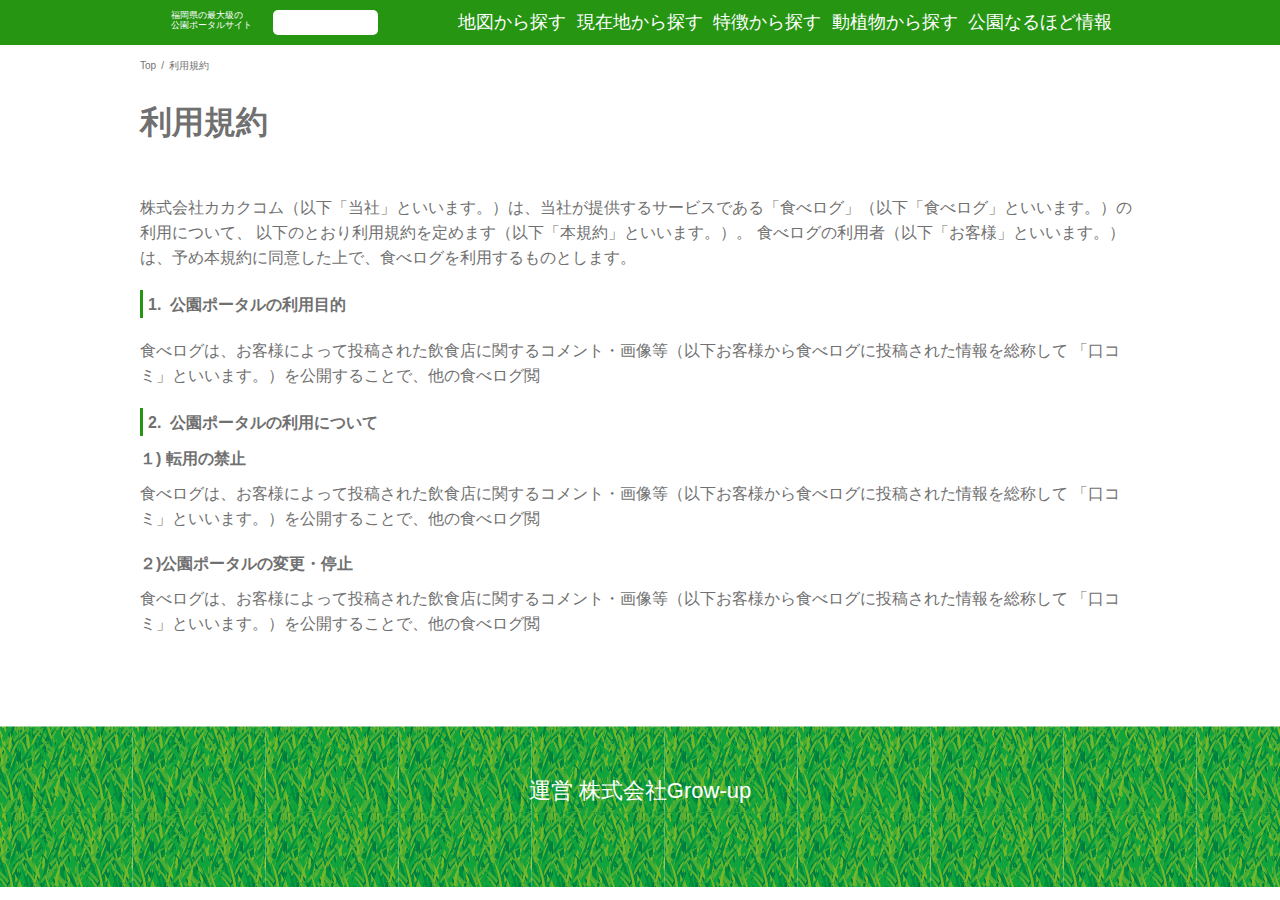
<file: html/terms.html>
<!DOCTYPE html>
<html lang="ja">

<head>
    <meta name="viewport" content="width=device-width,initial-scale=1.0,user-scalable=no" />
    <meta charset="UTF-8">
    <meta name="keywords" content="">
    <meta name="description" content="">
    <title>利用規約|（仮）公園ポータルサイト</title>
    <link rel="stylesheet" href="https://stackpath.bootstrapcdn.com/bootstrap/4.5.0/css/bootstrap.min.css"
        integrity="sha384-9aIt2nRpC12Uk9gS9baDl411NQApFmC26EwAOH8WgZl5MYYxFfc+NcPb1dKGj7Sk" crossorigin="anonymous">
    <link rel="stylesheet" type="text/css" href="../css/destyle.css"><!-- リセットcss -->
    <link rel="stylesheet" type="text/css" href="../css/style.css">
</head>

<body>
    <div id="wrapper">



        <header>

            <nav id="breadcrumbs">
                <ol>
                    <li><a href="index.html">Top</a></li>
                    <li>利用規約</li>
                </ol>
            </nav>



            <nav id="nav_bar">
                <div id="logo_caption">
                    <h1>福岡県の最大級の<span>公園ポータルサイト</span></h1>
                    <div id="space"></div>
                </div><!-- logo_caption  -->

                <div id="pc_nav_site">
                    <ul id="pc_nav_site_ul">
                        <a href="search_map.html">
                            <li>地図から探す</li>
                        </a>
                        <a href="#">
                            <li>現在地から探す</li>
                        </a>
                        <a href="search_feature.html">
                            <li>特徴から探す</li>
                        </a>
                        <a href="#">
                            <li>動植物から探す</li>
                        </a>
                    </ul>

                    <div id="tips_link"><a href="">公園なるほど情報</a></div>

                </div><!-- pc_nav_site -->
                <!-- ハンバーガーメニューここから  -->
                <div id="nav-drawer">
                    <input id="nav-input" type="checkbox" class="nav-unshown">
                    <label id="nav-open" for="nav-input"><span></span></label>
                    <label class="nav-unshown" id="nav-close" for="nav-input"></label>
                    <div id="nav-content">
                        <ul id="nav-content_large_ul">
                            <li><a href="#">TOP</a></li>
                            <li><a href="#">地図から探す</a></li>
                            <li><a href="#">現在地から探す</a></li>
                            <li><a href="#">特徴から探す</a></li>
                            <li><a href="#">動植物から探す</a></li>
                            <li><a href="#">公園なるほど情報</a></li>
                        </ul>
                        <ul id="nav-content_small_ul">
                            <li><a href="#">ご利用の案内</a></li>
                            <li><a href="#">広告掲載について</a></li>
                            <li><a href="#">ご意見・ご要望</a></li>
                            <li><a href="#">プライバシーポリシー</a></li>
                        </ul>
                    </div>
                </div>
                <!-- ハンバーガーメニューここまで  -->
            </nav>
        </header>



        <main>
            <section id="section_terms_area">
                <h2>利用規約</h2>
                <div id="terms_area">

                <p>株式会社カカクコム（以下「当社」といいます。）は、当社が提供するサービスである「食べログ」（以下「食べログ」といいます。）の利用について、
                    以下のとおり利用規約を定めます（以下「本規約」といいます。）。
                    食べログの利用者（以下「お客様」といいます。）は、予め本規約に同意した上で、食べログを利用するものとします。
                </p>
                    <article class="terms_outer">
                        <h3>1.&nbsp;&nbsp;公園ポータルの利用目的</h3>
                        <p>
                            食べログは、お客様によって投稿された飲食店に関するコメント・画像等（以下お客様から食べログに投稿された情報を総称して
                            「口コミ」といいます。）を公開することで、他の食べログ閲
                        </p>
                    </article><!-- class="terms_outer" -->
                    <article class="terms_outer">
                        <h3>2.&nbsp;&nbsp;公園ポータルの利用について</h3>
                        <article class="terms_inner">
                            <h4>１) 転用の禁止</h4>
                            <p>
                                食べログは、お客様によって投稿された飲食店に関するコメント・画像等（以下お客様から食べログに投稿された情報を総称して
                                「口コミ」といいます。）を公開することで、他の食べログ閲
                            </p>
                        </article>
                        <article class="terms_inner">
                            <h4>２)公園ポータルの変更・停止</h4>
                            <p>食べログは、お客様によって投稿された飲食店に関するコメント・画像等（以下お客様から食べログに投稿された情報を総称して
                                「口コミ」といいます。）を公開することで、他の食べログ閲
                            </p>
                        </article>


                    </article><!-- class="terms_outer" -->
                </div><!-- id="praivacy_area" -->



            </section><!-- id="section_terms_area" -->



        </main>


        <footer class="scrol_shift">
            <span>運営&nbsp;株式会社Grow-up</span>

        </footer>
    </div><!-- wrapper -->
</body>

</html>
</file>
<file: css/style.css>
@charset "UTF-8";
html {
  font-size: 62.5%;
}

body {
  color: #707070;
  font-family: "Helvetica Neue", Arial, "Hiragino Kaku Gothic ProN", "Hiragino Sans", Meiryo, sans-serif;
}

#wrapper {
  margin: 0 auto;
}

#breadcrumbs {
  display: -webkit-box;
  display: flex;
  display: -ms-flexbox;
  justify-content: center;
  -webkit-box-pack: center;
  -ms-flex-pack: center;
  align-items: center;
  -webkit-box-align: center;
  -ms-flex-align: center;
  flex-wrap: nowrap;
  -ms-flex-wrap: nowrap;
  padding: 1rem;
}

#breadcrumbs ol {
  display: -webkit-box;
  display: flex;
  display: -ms-flexbox;
  justify-content: start;
  -webkit-box-pack: start;
  -ms-flex-pack: start;
  align-items: center;
  -webkit-box-align: center;
  -ms-flex-align: center;
  flex-wrap: nowrap;
  -ms-flex-wrap: nowrap;
  margin: 0 auto;
  color: #707070;
  width: 37.5rem;
}

#breadcrumbs li::after {
  content: '/';
  display: inline-block;
  padding: 0 0.5rem;
  /*左右に余白*/
}

#breadcrumbs li:last-child::after {
  display: none;
}

@media (min-width: 1000px) {
  #breadcrumbs {
    padding-top: 6rem;
  }
  #breadcrumbs ol {
    width: 100rem;
  }
}

#nav_bar {
  background-color: #269512;
  display: -webkit-box;
  display: -ms-flexbox;
  display: flex;
  -webkit-box-pack: center;
      -ms-flex-pack: center;
          justify-content: center;
  -webkit-box-align: center;
      -ms-flex-align: center;
          align-items: center;
  height: 4.5rem;
  position: fixed;
  bottom: 0;
  z-index: 999;
  width: 100%;
}

#logo_caption {
  width: 30rem;
  display: -webkit-box;
  display: -ms-flexbox;
  display: flex;
}

#nav_bar h1 {
  color: #fff;
  font-size: 0.9rem;
  padding-left: 1.3rem;
  padding-right: 2.1rem;
}

#nav_bar span {
  display: block;
}

#pc_nav_site_ul {
  display: -webkit-box;
  display: -ms-flexbox;
  display: flex;
  -webkit-box-pack: justify;
      -ms-flex-pack: justify;
          justify-content: space-between;
  width: 50rem;
}

#pc_nav_site_ul li {
  color: #fff;
  font-size: 1.8rem;
}

#space {
  background-color: #fff;
  border-radius: 0.5rem;
  height: 2.5rem;
  width: 10.5rem;
}

#space input[type=search] {
  border-radius: 0.5rem;
  height: 2.5rem;
  width: 10.5rem;
}

#tips_link {
  padding: 0 1rem;
}

#tips_link a {
  color: #fff;
  font-size: 1.8rem;
}

#pc_nav_site {
  display: none;
}

#nav-drawer {
  padding: 2.5rem 2rem 2.5rem 9.75rem;
}

/*============='サルワカ'よりハンバーガーメニューここから=========================*/
#nav-drawer {
  position: relative;
}

/*チェックボックス等は非表示に*/
.nav-unshown {
  display: none;
}

/*アイコンのスペース*/
#nav-open {
  display: inline-block;
  width: 30px;
  height: 22px;
  vertical-align: middle;
}

/*ハンバーガーアイコンをCSSだけで表現*/
#nav-open span, #nav-open span:before, #nav-open span:after {
  position: absolute;
  height: 3px;
  /*線の太さ*/
  width: 25px;
  /*長さ*/
  border-radius: 3px;
  background: #fff;
  display: block;
  content: '';
  cursor: pointer;
}

#nav-open span:before {
  bottom: -8px;
}

#nav-open span:after {
  bottom: -16px;
}

/*閉じる用の薄黒カバー*/
#nav-close {
  display: none;
  /*はじめは隠しておく*/
  position: fixed;
  z-index: 99;
  top: 0;
  /*全体に広がるように*/
  right: 0;
  width: 100%;
  height: 100%;
  background: black;
  opacity: 0;
  -webkit-transition: .3s ease-in-out;
  transition: .3s ease-in-out;
}

/*中身*/
#nav-content {
  overflow: auto;
  position: fixed;
  top: 0;
  right: 0;
  z-index: 9999;
  /*最前面に*/
  width: 90%;
  /*右側に隙間を作る（閉じるカバーを表示）*/
  max-width: 330px;
  /*最大幅（調整してください）*/
  height: 100%;
  background: #fff;
  /*背景色*/
  -webkit-transition: .3s ease-in-out;
  transition: .3s ease-in-out;
  /*滑らかに表示*/
  -webkit-transform: translateX(235%);
  transform: translateX(235%);
  /*左に隠しておく*/
}

/*チェックが入ったらもろもろ表示*/
#nav-input:checked ~ #nav-close {
  display: block;
  /*カバーを表示*/
  opacity: .5;
}

#nav-input:checked ~ #nav-content {
  -webkit-transform: translateX(0%);
  transform: translateX(0%);
  /*中身を表示（右へスライド）*/
  -webkit-box-shadow: 6px 0 25px rgba(0, 0, 0, 0.15);
          box-shadow: 6px 0 25px rgba(0, 0, 0, 0.15);
}

#nav-content_large_ul {
  padding-top: 1rem;
  width: 100%;
  height: 30rem;
}

#nav-content_large_ul li {
  padding: 1.5rem;
  font-size: 1.6rem;
  color: #707070;
}

#nav-content_small_ul {
  width: 100%;
  margin-top: 4rem;
}

#nav-content_small_ul li {
  color: #707070;
  padding: 1.5rem;
  font-size: 1.4rem;
  color: #707070;
}

/*============='サルワカ'よりハンバーガーメニューここまで=========================*/
#section_main_image_area {
  display: -webkit-box;
  display: -ms-flexbox;
  display: flex;
  -webkit-box-pack: center;
      -ms-flex-pack: center;
          justify-content: center;
  background-image: url("../img/top_bg/drawable-mdpi/top_bg.png");
  background-repeat: no-repeat;
  background-size: cover;
  height: 35rem;
  width: 100%;
  position: fixed;
  z-index: -1;
}

#main_image_area {
  display: -webkit-box;
  display: -ms-flexbox;
  display: flex;
  -webkit-box-pack: center;
      -ms-flex-pack: center;
          justify-content: center;
  width: 100%;
  height: 100%;
  position: relative;
}

/*
#main_image_area h2 {
  color: #fff;
  font-size: 4rem; 
  font-weight: bold; 
  text-align: center;
  width: 31.9rem;
}*/
#section_search_area {
  display: -webkit-box;
  display: -ms-flexbox;
  display: flex;
  -webkit-box-pack: center;
      -ms-flex-pack: center;
          justify-content: center;
}

#search_area {
  display: -webkit-box;
  display: -ms-flexbox;
  display: flex;
  -webkit-box-pack: center;
      -ms-flex-pack: center;
          justify-content: center;
  -ms-flex-wrap: wrap;
      flex-wrap: wrap;
  padding-bottom: 1rem;
  padding-top: 5rem;
  width: 37.5rem;
}

#search_area h2 {
  color: #fff;
  font-size: 4rem;
  font-weight: bold;
  text-align: center;
  width: 31.9rem;
}

#simple_search {
  width: 100%;
  display: -webkit-box;
  display: -ms-flexbox;
  display: flex;
  -ms-flex-wrap: wrap;
      flex-wrap: wrap;
  -webkit-box-pack: center;
      -ms-flex-pack: center;
          justify-content: center;
  margin-bottom: 4rem;
}

.search_card {
  display: -webkit-box;
  display: -ms-flexbox;
  display: flex;
  -webkit-box-pack: center;
      -ms-flex-pack: center;
          justify-content: center;
  padding: 0.35rem 0.26rem;
  width: 48%;
}

.search_card img {
  height: 9.5rem;
  width: 8rem;
  -o-object-fit: cover;
     object-fit: cover;
  padding-top: 1rem;
}

.search_card_title {
  display: -webkit-box;
  display: -ms-flexbox;
  display: flex;
  line-height: 0.8rem;
  -webkit-box-pack: center;
      -ms-flex-pack: center;
          justify-content: center;
  -ms-flex-wrap: wrap;
      flex-wrap: wrap;
  color: #707070;
  font-size: 2rem;
  width: 10rem;
}

.search_card_title span {
  display: block;
}

.search_card li {
  border: 1px solid #269512;
  border-radius: 0.5rem;
  display: -webkit-box;
  display: -ms-flexbox;
  display: flex;
  -ms-flex-wrap: wrap;
      flex-wrap: wrap;
  -webkit-box-pack: center;
      -ms-flex-pack: center;
          justify-content: center;
  height: 17rem;
  width: 17rem;
  background-color: #F7F7F7;
}

#form1_area {
  width: 37.5rem;
}

#form1 {
  background-color: #fff;
  border: 1px solid #269512;
  border-radius: 0.5rem;
  height: 4rem;
  margin: 0 auto;
  margin-bottom: 3rem;
  width: 100%;
}

input {
  color: #707070;
  font-size: 1.6rem;
}

#section_infomation_area {
  display: -webkit-box;
  display: -ms-flexbox;
  display: flex;
  -webkit-box-pack: center;
      -ms-flex-pack: center;
          justify-content: center;
  width: 100%;
  padding-top: 2rem;
  padding-bottom: 2rem;
}

#infomation {
  border: 1px solid #269512;
  border-radius: 0.5rem;
  padding-bottom: 0.29rem;
  width: 37.5rem;
  background-color: #F7F7F7;
}

#infomation ul {
  display: -webkit-box;
  display: -ms-flexbox;
  display: flex;
  -webkit-box-pack: center;
      -ms-flex-pack: center;
          justify-content: center;
  -ms-flex-wrap: wrap;
      flex-wrap: wrap;
}

#infomation a {
  display: block;
  padding: 0.5rem 0.8rem;
  width: 100%;
}

#infomation li {
  /*box-shadow:0 0.3rem 0.3rem #707070;見直し！*/
  border: 1px solid #269512;
  border-radius: 0.5rem;
  height: 5.6rem;
}

#infomation_first {
  background-image: url("../img/top_article_icon/drawable-mdpi/top_article_icon.png");
  background-repeat: no-repeat;
  background-size: 5.5rem;
}

#infomation h2 {
  font-size: 2rem;
  color: #707070;
}

#infomation span {
  color: #707070;
  font-size: 1.8rem;
  position: relative;
  top: 19px;
  left: 99px;
  width: 75%;
  display: inline-block;
  white-space: nowrap;
  overflow: hidden;
  text-overflow: ellipsis;
}

#section_side_note_area {
  display: -webkit-box;
  display: -ms-flexbox;
  display: flex;
  -webkit-box-pack: center;
      -ms-flex-pack: center;
          justify-content: center;
  width: 100%;
  margin-bottom: 10rem;
}

#side_note {
  display: -webkit-box;
  display: -ms-flexbox;
  display: flex;
  -ms-flex-wrap: wrap;
      flex-wrap: wrap;
  -webkit-box-pack: center;
      -ms-flex-pack: center;
          justify-content: center;
  width: 37.5rem;
}

#side_note a {
  width: 50%;
  padding: 0 0.5rem 1rem 0.5rem;
}

#side_note li {
  border: 0 solid #269512;
  border-radius: 0.5rem;
  background-color: #269512;
  height: 5rem;
  line-height: 5rem;
  text-align: center;
  width: 17rem;
}

#side_note span {
  color: #FFFFFF;
  line-height: 5rem;
  font-size: 1.6rem;
}

footer {
  background-image: url("../img/shibafu-8/drawable-mdpi/shibafu-8.png");
  height: 16.1rem;
  text-align: center;
}

footer span {
  color: #FFFFFF;
  line-height: 13rem;
  font-size: 1.2rem;
}

/*  モバイル向けコンテンツの長さ  */
.mobile_width {
  width: 37.5rem;
}

.scrol_shift {
  position: relative;
  top: 10rem;
}

/* ======================================== */
/* search_map.html */
/* ======================================== */
#section_re_search_area {
  display: -webkit-box;
  display: -ms-flexbox;
  display: flex;
  -webkit-box-pack: center;
      -ms-flex-pack: center;
          justify-content: center;
  padding: 3rem 0;
}

/*re_search_areaを削除しました20200924*/
#re_search_button {
  display: -webkit-box;
  display: -ms-flexbox;
  display: flex;
  -webkit-box-pack: center;
      -ms-flex-pack: center;
          justify-content: center;
  -webkit-box-align: center;
      -ms-flex-align: center;
          align-items: center;
  border: 1px solid #269512;
  border-radius: 0.5rem;
  font-size: 1.6rem;
  height: 4rem;
  width: 37.5rem;
}

#re_search_button span {
  text-align: center;
  color: #707070;
  width: 35rem;
}

#re_search_pc {
  display: none;
}

#section_map {
  display: -webkit-box;
  display: -ms-flexbox;
  display: flex;
  -webkit-box-pack: center;
      -ms-flex-pack: center;
          justify-content: center;
  width: 100%;
  height: 50.2rem;
  margin-bottom: 8rem;
}

#map_canvas {
  width: 37.5rem;
  height: 50rem;
  background-color: olive;
}

/* ======================================== */
/* search_feature.html */
/* ======================================== */
#section_narrow_search_area {
  display: -webkit-box;
  display: -ms-flexbox;
  display: flex;
  -webkit-box-pack: center;
      -ms-flex-pack: center;
          justify-content: center;
  -ms-flex-wrap: wrap;
      flex-wrap: wrap;
  height: auto;
  width: 100%;
}

#narrow_search_area {
  width: 37.5rem;
}

/* #local_selectとその中のspanの設定を削除しました2020924 */
#local_select {
  height: 3rem;
  width: 35rem;
}

#local_select span {
  font-size: 1.6rem;
  color: #707070;
}

/* .cp_ipselectと.cp_sl01関係を削除しました20200924 */
/* #largeulとそのul内のブロックに設定されているコードを削除しました20200924 */
/*#feature_search_buttonとその下のspan設定を削除しました20202924*/
#feature_search_button {
  display: -webkit-box;
  display: -ms-flexbox;
  display: flex;
  -webkit-box-pack: center;
      -ms-flex-pack: center;
          justify-content: center;
  -webkit-box-align: center;
      -ms-flex-align: center;
          align-items: center;
  border: 1px solid #269512;
  border-radius: 0.5rem;
  height: 4rem;
  width: 35rem;
}

#feature_search_button span {
  color: #707070;
  font-size: 1.6rem;
}

/* ======================================== */
/* result_deateails_feature.html */
/* ======================================== */
#section_result_expression_area {
  display: -webkit-box;
  display: -ms-flexbox;
  display: flex;
  -webkit-box-pack: center;
      -ms-flex-pack: center;
          justify-content: center;
  -ms-flex-wrap: wrap;
      flex-wrap: wrap;
  width: 100%;
  padding-top: 7.4rem;
}

#result_expression_area {
  display: -webkit-box;
  display: -ms-flexbox;
  display: flex;
  -webkit-box-pack: center;
      -ms-flex-pack: center;
          justify-content: center;
  -ms-flex-wrap: wrap;
      flex-wrap: wrap;
  width: 37.5rem;
}

#result_expression_area h2 {
  border-left: 0.4rem solid #269512;
  color: #707070;
  height: 2.5rem;
  margin-bottom: 2rem;
  font-size: 2rem;
  padding-left: 0.6rem;
  width: 100%;
}

#result_expression_area_image_area {
  height: 17rem;
  margin-bottom: 2rem;
  width: 37.5rem;
}

#result_expression_area_image_area img {
  max-width: 100%;
  height: 17rem;
  width: 37.5rem;
  -o-object-fit: cover;
     object-fit: cover;
}

#result_expression {
  height: auto;
  display: -webkit-box;
  display: -ms-flexbox;
  display: flex;
  -webkit-box-pack: center;
      -ms-flex-pack: center;
          justify-content: center;
}

#expression {
  display: -webkit-box;
  display: -ms-flexbox;
  display: flex;
  -ms-flex-wrap: wrap;
      flex-wrap: wrap;
}

.feat_box {
  padding-top: 1rem;
  border-bottom: 0.1rem solid #707070;
}

#expression h3 {
  font-size: 1.4rem;
  color: #707070;
}

/*「特徴」表示全体の幅はここのwhidthによって決められているは*/
.feat_box ul {
  display: -webkit-box;
  display: -ms-flexbox;
  display: flex;
  -webkit-box-pack: start;
      -ms-flex-pack: start;
          justify-content: flex-start;
  -ms-flex-wrap: wrap;
      flex-wrap: wrap;
  width: 34rem;
  padding: 1rem 0;
}

.feat_box li {
  color: #fff;
  font-size: 1.3rem;
  height: 2.3rem;
  width: 7rem;
  text-align: center;
  border-radius: 0.8rem;
  line-height: 2.3rem;
  margin: 0.5rem 0.5rem;
}

/* featは「詳細」画面の「特徴」表示関係 */
#feat-01 li {
  background-color: #374AE0;
  border: 0.1rem solid #374AE0;
}

#feat-02 li {
  background-color: #FF962C;
  border: 0.1rem solid #FF962C;
}

#feat-03 li {
  background-color: #00AF07;
  border: 0.1rem solid #00AF07;
}

#feat-04 li {
  background-color: #CC5A12;
  border: 0.1rem solid #CC5A12;
}

#feat-05 li {
  background-color: #1293CC;
  border: 0.1rem solid #1293CC;
}

#feat-06 li {
  background-color: #CC1268;
  border: 0.1rem solid #CC1268;
}

#feat-07 li {
  background-color: #707070;
  border: 0.1rem solid #707070;
}

#feat-08 {
  width: 34rem;
  margin-bottom: 20px;
}

#feat-08 a {
  display: inline-block;
  margin-top: 10px;
  margin-bottom: 10px;
}

/* natrは「詳細」画面の「写真」表示関係 */
/*「写真」表示全体の幅はここのwhidthによって決められている*/
#natr {
  width: 37.5rem;
  display: -webkit-box;
  display: -ms-flexbox;
  display: flex;
  -webkit-box-pack: center;
      -ms-flex-pack: center;
          justify-content: center;
  -ms-flex-wrap: wrap;
      flex-wrap: wrap;
}

/*#insect, #bird, #plant {
  height: 30rem;
}*/
.natr_card {
  height: 12rem;
}

.natr_card span {
  width: 7rem;
  height: 1.8rem;
  display: inline-block;
}

.natr_image_include {
  height: 7rem;
  width: 7rem;
  border: 1px solid #707070;
  border-radius: 0.5rem;
}

.natr_image_include img {
  height: 100%;
  width: 100%;
  -o-object-fit: cover;
     object-fit: cover;
}

#natr ul {
  display: -webkit-box;
  display: -ms-flexbox;
  display: flex;
  height: auto;
  -webkit-box-pack: start;
      -ms-flex-pack: start;
          justify-content: flex-start;
  -ms-flex-wrap: wrap;
      flex-wrap: wrap;
}

#natr li {
  margin: 0 1rem 0.5rem 1rem;
}

/* overviewは「詳細」画面の「写真」表示関係 */
#overview {
  width: 35rem;
}

#overview_map {
  width: 100%;
  min-height: 27rem;
}

#overview_map h3 {
  padding: 2rem 0;
}

#overview_map_exp {
  width: 100%;
  border: 1px solid #707070;
  height: auto;
  min-height: 250px;
}

#overview_infomation {
  width: 100%;
}

#overview_infomation h3 {
  padding: 2rem 0;
}

#overview_infomation_details {
  width: 100%;
}

#overview_infomation_details tr {
  line-height: 5rem;
  height: 2rem;
  border-bottom: 1px solid #707070;
}

#overview_infomation_details th, td {
  height: 2rem;
  font-weight: normal;
  color: #707070;
  font-size: 1.2rem;
}

/* https://web.monogusa-note.com/flexible-tabs-only-cssのラジオボタン描画 */
.tab-label {
  color: #707070;
  border-bottom: 1px solid #707070;
  font-size: 1.4rem;
  height: 2.3rem;
  line-height: 0rem;
  padding: 1rem;
  text-align: center;
  -webkit-box-ordinal-group: 0;
      -ms-flex-order: -1;
          order: -1;
  width: 9rem;
}

.appeal {
  width: 100%;
  display: none;
}

/* アクティブなタブ */
.tab-switch:checked + .tab-label {
  font-weight: bold;
  border-bottom: 0.3rem solid #269512;
}

.tab-switch:checked + .tab-label + .appeal {
  display: block;
  display: -webkit-box;
  display: -ms-flexbox;
  display: flex;
  -ms-flex-wrap: wrap;
      flex-wrap: wrap;
  -webkit-box-pack: center;
      -ms-flex-pack: center;
          justify-content: center;
}

/* ラジオボタン非表示 */
.tab-switch {
  display: none;
}

/* wordmouth_area_incは「マップ」と「基本情報」を内包し幅と高さを決める */
#wordmouth_area_inc {
  padding-top: 1rem;
}

#wordmouth_area {
  display: -webkit-box;
  display: -ms-flexbox;
  display: flex;
  -ms-flex-wrap: wrap;
      flex-wrap: wrap;
  -webkit-box-align: center;
      -ms-flex-align: center;
          align-items: center;
  -webkit-box-pack: center;
      -ms-flex-pack: center;
          justify-content: center;
  -webkit-box-orient: vertical;
  -webkit-box-direction: normal;
      -ms-flex-direction: column;
          flex-direction: column;
}

#wordmouth_area .emptybox {
  margin-top: 4rem;
}

#wordmouth_area a {
  border: 1px solid #269512;
  border-radius: 0.5rem;
  color: #269512;
  font-size: 1.1rem;
  font-weight: bold;
  padding: 0.8rem 5rem;
}

.wordmouth {
  color: #707070;
  border: 1px solid #707070;
  border-radius: 0.5rem;
  -webkit-box-shadow: 3px 3px 6px rgba(0, 0, 0, 0.15);
          box-shadow: 3px 3px 6px rgba(0, 0, 0, 0.15);
  padding: 1rem;
  margin-bottom: 1rem;
}

.wordmouth h3 {
  font-weight: bold;
}

.wordmouth ul {
  display: -webkit-box;
  display: -ms-flexbox;
  display: flex;
  padding: 1rem 1rem 1rem 0;
}

.wordmouth li {
  padding-right: 1rem;
}

#form_area {
  padding: 5rem 0;
}

#form_area h3 {
  padding-bottom: 2rem;
}

#form_area label {
  display: block;
  color: #707070;
  font-size: 1.4rem;
  font-weight: bold;
  padding: 2rem 0 1rem 0;
}

#form_area textarea, #form_area input[type="text"] {
  border: 1px solid #707070;
  border-radius: 0.5rem;
  width: 100%;
}

#form_area select {
  border: 1px solid #707070;
  border-radius: 0.5rem;
  color: #707070;
  font-size: 1.2rem;
  padding: 0.5rem 3rem 0.5rem 0.5rem;
}

/* 「必須項目入力してください」と隙間を開けるためmargin-bottom */
.form_block {
  display: block;
  margin-bottom: 1rem;
}

#form_area .pd_right {
  padding-right: 1.2rem;
  display: inline;
  font-size: 1.2rem;
}

#form_area select {
  -moz-appearance: menulist;
  -webkit-appearance: menulist;
}

#form_area select::-ms-expand {
  display: block;
}

input[type="submit"] {
  border: 1px solid #269512;
  border-radius: 0.5rem;
  background-color: #269512;
  color: #fff;
  font-size: 1.1rem;
  font-weight: bold;
  padding: 0.8rem 5rem;
}

.require {
  color: #ff3333;
}

p.require {
  border: 1px solid #ff3333;
  border-radius: 0.5rem;
  font-size: 1.2rem;
  text-align: center;
  padding: 1rem;
  margin-top: 1rem;
}

#submit {
  display: -webkit-box;
  display: -ms-flexbox;
  display: flex;
  -webkit-box-pack: center;
      -ms-flex-pack: center;
          justify-content: center;
  padding-top: 3rem;
}

/* 「もっと表示する」機能css */
/* https://copypet.jp/502/よりコピペしてくる 一部改変 */
.cp_box *, .cp_box *:before, .cp_box *:after {
  -webkit-box-sizing: border-box;
  box-sizing: border-box;
}

.cp_box {
  margin: 2em auto;
}

.cp_box label {
  position: relative;
  display: block;
  width: 80%;
  margin: auto;
  padding: 0.3em 1em;
  cursor: pointer;
  -webkit-transition: all 0.3s;
  transition: all 0.3s;
  text-align: center;
  color: #707070;
}

.cp_box label:hover {
  -webkit-transition: all 0.3s;
  transition: all 0.3s;
  font-weight: bold;
}

.cp_box input {
  display: none;
}

.cp_box .cp_container {
  position: relative;
  z-index: 10;
  overflow: scroll;
  height: 20rem;
  margin-top: -1px;
  -webkit-transition: height 0.3s ease-in-out,-webkit-box-shadow 0.6s linear;
  transition: height 0.3s ease-in-out,-webkit-box-shadow 0.6s linear;
  transition: height 0.3s ease-in-out,box-shadow 0.6s linear;
  transition: height 0.3s ease-in-out,box-shadow 0.6s linear,-webkit-box-shadow 0.6s linear;
  background: rgba(255, 255, 255, 0.5);
}

.cp_box input:checked ~ div {
  -webkit-transition: height 0.5s ease-in-out,-webkit-box-shadow 0.1s linear;
  transition: height 0.5s ease-in-out,-webkit-box-shadow 0.1s linear;
  transition: height 0.5s ease-in-out,box-shadow 0.1s linear;
  transition: height 0.5s ease-in-out,box-shadow 0.1s linear,-webkit-box-shadow 0.1s linear;
}

/* 続きを読むを押すと表示されるテキストの高さ */
.cp_box input:checked ~ div.cp_container {
  height: 50rem;
}

/* 「もっと表示する」機能css終わり */
/* ======================================== */
/*  searched_catalog.html */
/* ======================================== */
#section_re_choices {
  display: -webkit-box;
  display: -ms-flexbox;
  display: flex;
  -ms-flex-line-pack: center;
      align-content: center;
  -webkit-box-pack: center;
      -ms-flex-pack: center;
          justify-content: center;
  /* height: 10rem; */
  -ms-flex-wrap: wrap;
      flex-wrap: wrap;
}

#section_catalog_result {
  display: -webkit-box;
  display: -ms-flexbox;
  display: flex;
  -webkit-box-pack: center;
      -ms-flex-pack: center;
          justify-content: center;
  -ms-flex-wrap: wrap;
      flex-wrap: wrap;
  margin-top: 20px;
  margin-bottom: 5rem;
}

#catalog_result {
  width: 37.5rem;
  display: -webkit-box;
  display: -ms-flexbox;
  display: flex;
  -webkit-box-pack: center;
      -ms-flex-pack: center;
          justify-content: center;
  -ms-flex-wrap: wrap;
      flex-wrap: wrap;
}

#catalog_result h2 {
  border-left: 0.4rem solid #269512;
  color: #707070;
  height: 2.5rem;
  margin-bottom: 2rem;
  font-size: 2rem;
  padding-left: 0.6rem;
  width: 100%;
}

#catalog_result dl {
  display: -webkit-box;
  display: -ms-flexbox;
  display: flex;
  width: 100%;
  height: 2rem;
}

#catalog_result dt {
  line-height: 2rem;
  font-size: 1.6rem;
  color: #707070;
  padding-right: 2.4rem;
}

#catalog_result dl {
  line-height: 2rem;
  font-size: 1.2rem;
  color: #707070;
  padding-right: 1.7rem;
  /*  ききません */
}

#section_catalog_ex {
  /* これは#section_catalog_resultの中のsection  */
  display: -webkit-box;
  display: -ms-flexbox;
  display: flex;
  -webkit-box-pack: center;
      -ms-flex-pack: center;
          justify-content: center;
  background-color: #F7F7F7;
  width: 100%;
  margin-bottom: 20px;
}

#catalog_ex {
  width: 37.5rem;
  padding-bottom: 1rem;
}

.catalog_ex_item {
  width: 35rem;
  min-height: 21rem;
  padding: 1rem 0;
}

.catalog_ex_item_inner {
  display: -webkit-box;
  display: -ms-flexbox;
  display: flex;
  -ms-flex-wrap: wrap;
      flex-wrap: wrap;
  height: auto;
  min-height: 21rem;
  width: 100%;
  border: 0.1rem solid #707070;
  border-radius: 0.5rem;
  padding: 1rem 1rem;
}

.catalog_ex_item_inner h3 {
  height: 5rem;
  width: 30rem;
  font-size: 1.8rem;
  color: #707070;
  border-bottom: 0.1rem solid #707070;
}

.catalog_ex_item_inner_address {
  font-size: 1.2rem;
  height: 3.3rem;
  color: #707070;
  padding: 0.7rem 0;
  min-width: 18rem;
}

.catalog_ex_item_inner_picture {
  height: 7.7rem;
  width: 15.8rem;
}

.catalog_ex_item_inner_picture img {
  border: 0.1rem solid #fff;
  border-radius: 0.5rem;
  max-width: 100%;
  height: 7.7rem;
  width: 15.8rem;
  -o-object-fit: cover;
     object-fit: cover;
}

.catalog_ex_item_inner_tag_area {
  position: relative;
  padding: 0 1rem;
  width: 15.2rem;
  min-height: 7.7rem;
}

.catalog_ex_item_inner_tag {
  border: 0.1rem solid #fff;
  border-radius: 0.5rem;
  background-color: #00AF07;
  display: inline-block;
  padding: 0.4rem 1rem;
  font-size: 1.2rem;
  color: #fff;
}

.catalog_ex_item_inner_baloon {
  display: -webkit-box;
  display: -ms-flexbox;
  display: flex;
  -webkit-box-pack: center;
      -ms-flex-pack: center;
          justify-content: center;
  -webkit-box-align: center;
      -ms-flex-align: center;
          align-items: center;
  width: 4.4rem;
  height: 3.6rem;
  background: no-repeat url(../img/baloon/drawable-mdpi/baloon.png);
  position: absolute;
  bottom: 0;
  right: 0;
}

.catalog_ex_item_inner_anker a {
  font-size: 1.4rem;
  color: #707070;
  height: 7.7rem;
}

/* ======================================== */
/*  search_livings.html */
/* ======================================== */
#outer_section_livings_area {
  display: -webkit-box;
  display: flex;
  display: -ms-flexbox;
  justify-content: center;
  -webkit-box-pack: center;
  -ms-flex-pack: center;
  align-items: center;
  -webkit-box-align: center;
  -ms-flex-align: center;
  flex-wrap: wrap;
  -ms-flex-wrap: wrap;
}

#outer_section_livings_area h2 {
  font-size: 2rem;
  font-weight: bold;
  border-left: 0.4rem solid #269512;
  text-align: left;
  width: 37.5rem;
  padding-left: 0.6rem;
  margin-bottom: 1rem;
}

#outer_section_livings_area #inner_section_livings_area {
  display: -webkit-box;
  display: flex;
  display: -ms-flexbox;
  justify-content: center;
  -webkit-box-pack: center;
  -ms-flex-pack: center;
  align-items: center;
  -webkit-box-align: center;
  -ms-flex-align: center;
  flex-wrap: wrap;
  -ms-flex-wrap: wrap;
  background-color: #F7F7F7;
  width: 100%;
}

#outer_section_livings_area #inner_section_livings_area #livings_area {
  width: 37.5rem;
  padding: 3rem 0;
}

#outer_section_livings_area #inner_section_livings_area #livings_area ul li {
  display: -webkit-box;
  display: flex;
  display: -ms-flexbox;
  justify-content: center;
  -webkit-box-pack: center;
  -ms-flex-pack: center;
  align-items: center;
  -webkit-box-align: center;
  -ms-flex-align: center;
  flex-wrap: wrap;
  -ms-flex-wrap: wrap;
}

#outer_section_livings_area #inner_section_livings_area #livings_area ul li a {
  display: block;
  width: 35rem;
  padding: 1rem 0;
}

#outer_section_livings_area #inner_section_livings_area #livings_area ul li a img {
  display: block;
  height: 7rem;
  width: 35rem;
  border: 0.01rem solid #fff;
  border-radius: 0.5rem;
}

@media (min-width: 1000px) {
  #outer_section_livings_area h2 {
    font-size: 3.2rem;
    width: 100rem;
    font-weight: bold;
    border-left: 0.4rem solid #269512;
  }
  #outer_section_livings_area #inner_section_livings_area {
    width: 100rem;
  }
  #outer_section_livings_area #inner_section_livings_area #livings_area {
    width: 100rem;
    background-color: #fff;
    padding-bottom: 20rem;
  }
  #outer_section_livings_area #inner_section_livings_area #livings_area ul li a {
    width: 100%;
    padding: 2.5rem 0;
  }
  #outer_section_livings_area #inner_section_livings_area #livings_area ul li a img {
    height: 16rem;
    width: 100rem;
  }
}

/* ======================================== */
/*  search_livings_bird.html */
/* ======================================== */
#section_searchliv_area {
  display: -webkit-box;
  display: flex;
  display: -ms-flexbox;
  justify-content: center;
  -webkit-box-pack: center;
  -ms-flex-pack: center;
  align-items: center;
  -webkit-box-align: center;
  -ms-flex-align: center;
  flex-wrap: wrap;
  -ms-flex-wrap: wrap;
  margin-bottom: 1rem;
}

#section_searchliv_area #searchliv_area {
  padding-top: 4rem;
  width: 37.5rem;
}

#section_searchliv_area #searchliv_area h2 {
  border-left: 0.4rem solid #269512;
  font-size: 2rem;
  font-weight: bold;
  padding-left: 0.3rem;
  margin-left: 0.3rem;
  margin-bottom: 3rem;
}

#section_searchliv_area #searchliv_area #livings_area {
  background-color: #F7F7F7;
  padding: 6rem 0;
}

#section_searchliv_area #searchliv_area #livings_area ul {
  display: -webkit-box;
  display: flex;
  display: -ms-flexbox;
  justify-content: start;
  -webkit-box-pack: start;
  -ms-flex-pack: start;
  align-items: center;
  -webkit-box-align: center;
  -ms-flex-align: center;
  flex-wrap: wrap;
  -ms-flex-wrap: wrap;
  padding: 1rem 0;
}

#section_searchliv_area #searchliv_area #livings_area ul li {
  width: 20%;
  padding: 0 0.45rem;
}

#section_searchliv_area #searchliv_area #livings_area ul li .livings_button {
  height: 14rem;
  width: 6.6rem;
  font-size: 0.8rem;
  position: relative;
}

#section_searchliv_area #searchliv_area #livings_area ul li .livings_button img {
  height: 6.6rem;
  width: 6.6rem;
}

#section_searchliv_area #searchliv_area #livings_area ul li .livings_button div {
  width: 5rem;
  position: absolute;
  top: 7.2rem;
  left: 1.5rem;
}

#section_searchliv_area #searchliv_area #livings_area input[type="submit"] {
  display: block;
  color: #707070;
  font-size: 1.6rem;
  text-align: center;
  line-height: 1.6rem;
  border: 0.1rem solid #269512;
  background-color: #fff;
  width: 97%;
  margin: 0 auto;
}

@media (min-width: 1000px) {
  #section_searchliv_area #searchliv_area {
    width: 100rem;
  }
  #section_searchliv_area #searchliv_area h2 {
    font-size: 3.2rem;
  }
  #section_searchliv_area #searchliv_area #livings_area {
    background-color: #fff;
  }
  #section_searchliv_area #searchliv_area #livings_area ul li {
    width: 12.5%;
    padding: 1.45rem;
  }
  #section_searchliv_area #searchliv_area #livings_area ul li .livings_button {
    height: 20rem;
    width: 9.6rem;
    font-size: 1.2rem;
  }
  #section_searchliv_area #searchliv_area #livings_area ul li .livings_button img {
    height: 9.6rem;
    width: 9.6rem;
  }
  #section_searchliv_area #searchliv_area #livings_area ul li .livings_button div {
    width: 8rem;
    position: absolute;
    top: 10.1rem;
    left: 1.5rem;
  }
}

/* ======================================== */
/*  list_information.html */
/* ======================================== */
#section_list_inform {
  display: -webkit-box;
  display: -ms-flexbox;
  display: flex;
  -webkit-box-pack: center;
      -ms-flex-pack: center;
          justify-content: center;
  -ms-flex-wrap: wrap;
      flex-wrap: wrap;
}

#section_list_inform h2 {
  border-left: 0.4rem solid #269512;
  color: #707070;
  height: 2.5rem;
  font-size: 2rem;
  padding-left: 0.6rem;
  margin-bottom: 4rem;
}

#list_inform_area {
  width: 37.5rem;
  padding: 5rem 0;
}

.list_inform {
  border: 1px solid #269512;
  border-radius: 0.5rem;
  padding-bottom: 0.29rem;
  background-color: #F7F7F7;
  margin-bottom: 2rem;
}

.list_inform ul {
  display: -webkit-box;
  display: -ms-flexbox;
  display: flex;
  -webkit-box-pack: center;
      -ms-flex-pack: center;
          justify-content: center;
  -ms-flex-wrap: wrap;
      flex-wrap: wrap;
  padding: 1rem;
}

.list_inform li {
  width: 100%;
  padding: 1rem;
}

.inform_item {
  background-repeat: no-repeat;
  background-size: 5.5rem;
  border-radius: 0.5rem;
  border: 1px solid #00000029;
  -webkit-box-shadow: 4px 4px 4px rgba(0, 0, 0, 0.15);
          box-shadow: 4px 4px 4px rgba(0, 0, 0, 0.15);
  height: 5.6rem;
}

.list_inform a {
  display: block;
  padding: 1rem 0;
  text-decoration: none;
}

.list_inform h3 {
  font-size: 1.8rem;
  color: #707070;
  padding: 2rem 0 0 1rem;
}

.list_inform span {
  color: #707070;
  font-size: 1.6rem;
  position: relative;
  top: 5px;
  left: 80px;
  width: 75%;
  display: inline-block;
  white-space: nowrap;
  overflow: hidden;
  text-overflow: ellipsis;
}

/*
#infomation_first {
  background-image: url("../img/top_article_icon/drawable-mdpi/top_article_icon.png");
  background-repeat: no-repeat;
  background-size: 5.5rem;
}*/
/* ======================================== */
/*  infomation.html */
/* ======================================== */
#section_inform_head_area {
  height: 16rem;
  display: -webkit-box;
  display: -ms-flexbox;
  display: flex;
  -webkit-box-pack: center;
      -ms-flex-pack: center;
          justify-content: center;
  -webkit-box-align: center;
      -ms-flex-align: center;
          align-items: center;
}

#inform_head_area {
  display: -webkit-box;
  display: -ms-flexbox;
  display: flex;
  -webkit-box-pack: center;
      -ms-flex-pack: center;
          justify-content: center;
  -webkit-box-align: center;
      -ms-flex-align: center;
          align-items: center;
  width: 37.5rem;
  height: 100%;
  background: no-repeat url(../img/park_head_naruhodo/drawable-mdpi/park_head_naruhodo.png);
  background-size: cover;
}

#inform_head_area span {
  color: #fff;
  font-size: 2rem;
}

#section_inform_descr_area {
  display: -webkit-box;
  display: -ms-flexbox;
  display: flex;
  -webkit-box-pack: center;
      -ms-flex-pack: center;
          justify-content: center;
  -ms-flex-wrap: wrap;
      flex-wrap: wrap;
}

#inform_descr_area {
  display: -webkit-box;
  display: -ms-flexbox;
  display: flex;
  -webkit-box-pack: center;
      -ms-flex-pack: center;
          justify-content: center;
  -ms-flex-wrap: wrap;
      flex-wrap: wrap;
  width: 37.5rem;
  padding: 4rem 0;
}

#inform_descr_area h3 {
  color: #269512;
  font-size: 2rem;
  text-align: center;
  width: 100%;
  padding-bottom: 1rem;
}

.inform_descr {
  width: 100%;
}

.inform_descr h4 {
  font-weight: bold;
  color: #707070;
  font-size: 1.8rem;
  width: 100%;
  text-align: center;
  padding: 1.5rem 0;
}

.inform_descr p {
  color: #707070;
  font-size: 1.2rem;
}

/* ======================================== */
/* contact.html */
/* ======================================== */
#section_contact_area {
  display: -webkit-box;
  display: -ms-flexbox;
  display: flex;
  -webkit-box-pack: center;
      -ms-flex-pack: center;
          justify-content: center;
  -ms-flex-wrap: wrap;
      flex-wrap: wrap;
  padding-bottom: 3rem;
}

#contact_head_sub_section {
  display: -webkit-box;
  display: -ms-flexbox;
  display: flex;
  -webkit-box-pack: center;
      -ms-flex-pack: center;
          justify-content: center;
  -webkit-box-align: center;
      -ms-flex-align: center;
          align-items: center;
  height: 6.3rem;
  background-color: #269512;
  width: 100%;
}

#contact_head_area span {
  font-size: 2rem;
  color: #fff;
}

#contact_form_area {
  font-weight: bold;
  font-size: 1.6rem;
  padding-top: 3rem;
  width: 37.5rem;
  margin-bottom: 2rem;
}

#contact_form_area form {
  width: 100%;
}

#contact_form_area input {
  border: 0.1rem solid #707070;
  border-radius: 0.5rem;
  height: 3rem;
  width: 35rem;
}

#contact_form_area p.require {
  width: 35rem;
}

#contact_form_area input {
  background-color: #fff;
  border: 1px solid #707070;
}

#contact_form_area label {
  padding: 3rem 0 1rem 0;
  display: block;
  color: #707070;
  font-size: 1.6rem;
}

#contact_form_area textarea {
  width: 35rem;
  height: 10rem;
  border: 0.1rem solid #707070;
  border-radius: 0.5rem;
  font-weight: lighter;
  margin-bottom: 2rem;
  font-size: 2rem;
}

#contact_form_area input[type="submit"] {
  color: #707070;
  font-size: 1.6rem;
  text-align: center;
  line-height: 1.6rem;
  border: 0.1rem solid #269512;
  background-color: #fff;
}

@media (min-width: 1000px) {
  #section_contact_area #contact_head_sub_section {
    display: -webkit-box;
    display: flex;
    display: -ms-flexbox;
    justify-content: space-between;
    -webkit-box-pack: space-between;
    -ms-flex-pack: space-between;
    align-items: center;
    -webkit-box-align: center;
    -ms-flex-align: center;
    flex-wrap: nowrap;
    -ms-flex-wrap: nowrap;
    padding-top: 2rem;
    background-color: #fff;
    width: 100rem;
  }
  #section_contact_area #contact_head_sub_section #contact_head_area span {
    color: #707070;
    font-weight: bold;
  }
  #contact_form_area {
    padding-top: 0;
  }
  #contact_form_area p.require {
    width: 100%;
  }
}

/* ======================================== */
/* privacy_policy.html */
/* ======================================== */
#section_privacy_area {
  display: -webkit-box;
  display: flex;
  display: -ms-flexbox;
  justify-content: center;
  -webkit-box-pack: center;
  -ms-flex-pack: center;
  align-items: stretch;
  -webkit-box-align: stretch;
  -ms-flex-align: stretch;
  flex-wrap: wrap;
  -ms-flex-wrap: wrap;
}

#section_privacy_area p {
  line-height: 1.8rem;
}

#section_privacy_area h2 {
  color: #fff;
  background-color: #269512;
  font-size: 2rem;
  font-weight: bold;
  text-align: center;
  padding: 2rem 0;
  margin-bottom: 3rem;
  width: 100%;
}

#section_privacy_area #praivacy_area {
  width: 37.5rem;
}

#section_privacy_area #praivacy_area .privacy_outer h3 {
  border-left: 0.4rem solid #269512;
  font-size: 1.6rem;
  font-weight: bold;
  margin-bottom: 1rem;
  padding: 0.15rem;
}

#section_privacy_area #praivacy_area .privacy_outer p {
  margin-bottom: 1rem;
}

#section_privacy_area #praivacy_area .privacy_outer .privacy_inner h4 {
  font-size: 1.2rem;
  font-weight: bold;
  margin-bottom: 1rem;
}

#section_privacy_area #praivacy_area .privacy_outer .privacy_inner p {
  margin-bottom: 1rem;
}

#section_privacy_area #preparer {
  text-align: end;
  width: 37.5rem;
  margin-bottom: 2Srem;
}

#section_privacy_area #preparer span {
  display: block;
}

@media (min-width: 1000px) {
  #section_privacy_area {
    padding-top: 1rem;
  }
  #section_privacy_area h2 {
    color: #707070;
    background-color: #fff;
    text-align: left;
    font-size: 2rem;
    font-weight: bold;
    padding: 1rem 0;
    margin-bottom: 3rem;
    width: 100rem;
  }
  #section_privacy_area #praivacy_area {
    width: 100rem;
  }
  #section_privacy_area #preparer {
    width: 100rem;
    padding-top: 10rem;
  }
}

/* ======================================== */
/* advertising.html */
/* ======================================== */
#section_advert_area {
  display: -webkit-box;
  display: flex;
  display: -ms-flexbox;
  justify-content: center;
  -webkit-box-pack: center;
  -ms-flex-pack: center;
  align-items: stretch;
  -webkit-box-align: stretch;
  -ms-flex-align: stretch;
  flex-wrap: wrap;
  -ms-flex-wrap: wrap;
  font-size: 1.6rem;
  line-height: 2.5rem;
}

#section_advert_area p {
  padding: 1rem 0;
}

#section_advert_area h2 {
  color: #fff;
  background-color: #269512;
  font-size: 2rem;
  font-weight: bold;
  text-align: center;
  padding: 1rem 0;
  margin-bottom: 3rem;
  width: 100%;
}

#section_advert_area #advert_area {
  width: 37.5rem;
}

#section_advert_area #advert_area .advert_outer h3 {
  font-size: 1.8rem;
  font-weight: bold;
  text-align: center;
  margin-bottom: 1rem;
  padding: 0.15rem;
}

#section_advert_area #advert_area .advert_outer p {
  margin-bottom: 1rem;
}

#section_advert_area #advert_area .advert_outer .advert_inner h4 {
  font-weight: bold;
  border-left: 0.3rem solid #269512;
  padding-left: 0.3rem;
  margin-bottom: 1rem;
}

#section_advert_area #advert_area .advert_outer .advert_inner p {
  margin-bottom: 1rem;
}

#section_advert_area #advert_area .advert_outer .advert_inner #contact_form_area {
  padding-top: 0;
}

@media (min-width: 1000px) {
  #section_advert_area {
    padding-top: 1rem;
  }
  #section_advert_area h2 {
    color: #707070;
    background-color: #fff;
    text-align: left;
    font-size: 3.2rem;
    font-weight: bold;
    padding: 1rem 0;
    margin-bottom: 3rem;
    width: 100rem;
  }
  #section_advert_area p {
    font-size: 1.6rem;
    padding: 1rem 0;
    width: 100rem;
  }
  #section_advert_area #advert_area {
    width: 100rem;
    padding-bottom: 7rem;
  }
  #section_advert_area #advert_area .advert_outer h3 {
    font-size: 1.6rem;
  }
  #section_advert_area #advert_area .advert_outer .advert_inner h4 {
    font-size: 1.6rem;
  }
}

/* ======================================== */
/* terms.html */
/* ======================================== */
#section_terms_area {
  display: -webkit-box;
  display: flex;
  display: -ms-flexbox;
  justify-content: center;
  -webkit-box-pack: center;
  -ms-flex-pack: center;
  align-items: stretch;
  -webkit-box-align: stretch;
  -ms-flex-align: stretch;
  flex-wrap: wrap;
  -ms-flex-wrap: wrap;
  font-size: 1.2rem;
  line-height: 2.5rem;
}

#section_terms_area h2 {
  color: #fff;
  background-color: #269512;
  font-size: 2rem;
  font-weight: bold;
  text-align: center;
  padding: 2rem 0;
  margin-bottom: 3rem;
  width: 100%;
}

#section_terms_area #terms_area {
  width: 37.5rem;
  display: -webkit-box;
  display: flex;
  display: -ms-flexbox;
  justify-content: center;
  -webkit-box-pack: center;
  -ms-flex-pack: center;
  align-items: stretch;
  -webkit-box-align: stretch;
  -ms-flex-align: stretch;
  flex-wrap: wrap;
  -ms-flex-wrap: wrap;
}

#section_terms_area #terms_area p {
  margin-bottom: 1rem;
}

#section_terms_area #terms_area .terms_outer h3 {
  font-size: 1.6rem;
  font-weight: bold;
  text-align: left;
  border-left: 0.3rem solid #269512;
  margin-bottom: 1rem;
  padding: 0.15rem 0 0.15rem 0.5rem;
}

#section_terms_area #terms_area .terms_outer .terms_inner h4 {
  font-weight: bold;
}

#section_terms_area #terms_area .terms_outer .terms_inner p {
  margin-bottom: 1rem;
}

@media (min-width: 1000px) {
  #section_terms_area {
    font-size: 1.6rem;
    padding-top: 1rem;
  }
  #section_terms_area h2 {
    color: #707070;
    text-align: left;
    background-color: #fff;
    font-size: 3.2rem;
    margin-bottom: 3rem;
    width: 100rem;
  }
  #section_terms_area P {
    padding: 1rem 0;
  }
  #section_terms_area #terms_area {
    width: 100rem;
    padding-bottom: 7rem;
  }
  #section_terms_area #terms_area .terms_outer h3 {
    font-size: 1.6rem;
  }
  #section_terms_area #terms_area .terms_outer h3 .terms_inner h4 {
    font-size: 1.6rem;
  }
}

/* ======================================== */
/* 共通項目 */
/* ======================================== */
/* 開いたり閉じたりする「条件を変更して検索する機能」 */
/*外殻のdiv。これをコピーすれば開閉機能を持つ再検索のシステムを設置できる*/
#re_search_area {
  display: -webkit-box;
  display: -ms-flexbox;
  display: flex;
  -webkit-box-pack: center;
      -ms-flex-pack: center;
          justify-content: center;
  -ms-flex-wrap: wrap;
      flex-wrap: wrap;
  width: 37.5rem;
}

/* 「条件を変更して検索する」ボタンは開閉機能を持つ。 */
#re_search_button {
  display: -webkit-box;
  display: -ms-flexbox;
  display: flex;
  -webkit-box-pack: center;
      -ms-flex-pack: center;
          justify-content: center;
  -webkit-box-align: center;
      -ms-flex-align: center;
          align-items: center;
  border: 1px solid #269512;
  border-radius: 0.5rem;
  height: 4rem;
  width: 35rem;
  margin-right: 2rem;
}

#re_search_button span {
  color: #707070;
  font-size: 1.6rem;
}

/* これは上のボタンと同じ */
#re_choice_button {
  display: -webkit-box;
  display: -ms-flexbox;
  display: flex;
  -webkit-box-pack: center;
      -ms-flex-pack: center;
          justify-content: center;
  -webkit-box-align: center;
      -ms-flex-align: center;
          align-items: center;
  border: 1px solid #269512;
  border-radius: 0.5rem;
  height: 4rem;
  width: 35rem;
  margin-right: 2rem;
  margin-bottom: 8rem;
}

#re_choice_button button {
  color: #707070;
  font-size: 1.6rem;
  -webkit-user-select: none;
     -moz-user-select: none;
      -ms-user-select: none;
          user-select: none;
  display: block;
  height: 100%;
  width: 100%;
  text-align: center;
}

#check, #btn {
  display: none;
}

label[for="btn"] {
  display: block;
}

input[type="checkbox"]:checked + #check {
  display: block;
}

#btn:checked + #check {
  display: block;
}

/* これ以後は開いた後に表示されるもので「search_feature.html」が
機能としてそのまま持つ。つまり#re_search_featureをコピーすれば開いた後の
表示を持つことができる */
#re_search_feature {
  display: -webkit-box;
  display: -ms-flexbox;
  display: flex;
  -webkit-box-pack: center;
      -ms-flex-pack: center;
          justify-content: center;
  -ms-flex-wrap: wrap;
      flex-wrap: wrap;
  padding-top: 5rem;
}

/* 「地域」のドロップダウンメニュー */
#local_select {
  height: 3rem;
  width: 35rem;
}

#local_select span {
  font-size: 1.6rem;
  color: #707070;
}

.cp_ipselect {
  overflow: hidden;
  width: 90%;
  text-align: center;
}

.cp_ipselect select {
  width: 100%;
  padding-right: 1em;
  cursor: pointer;
  text-indent: 0.01px;
  text-overflow: ellipsis;
  border: none;
  outline: none;
  background: transparent;
  background-image: none;
  -webkit-box-shadow: none;
          box-shadow: none;
  -webkit-appearance: none;
  -moz-appearance: none;
       appearance: none;
}

.cp_ipselect select::-ms-expand {
  display: none;
}

.cp_ipselect.cp_sl01 {
  position: relative;
  border: 1px solid #bbbbbb;
  border-radius: 2px;
  background: #ffffff;
}

.cp_ipselect.cp_sl01::before {
  position: absolute;
  top: 0.8em;
  right: 0.9em;
  width: 0;
  height: 0;
  padding: 0;
  content: '';
  border-left: 6px solid transparent;
  border-right: 6px solid transparent;
  border-top: 6px solid #666666;
  pointer-events: none;
}

.cp_ipselect.cp_sl01 select {
  padding: 8px 38px 8px 8px;
  color: #666666;
}

/* #largeulは大きなチェックボックス群を持つ */
#largeul {
  padding: 5rem 0;
}

#largeul div li:first-child {
  display: -webkit-box;
  display: -ms-flexbox;
  display: flex;
  -webkit-box-pack: justify;
      -ms-flex-pack: justify;
          justify-content: space-between;
  -ms-flex-wrap: wrap;
      flex-wrap: wrap;
}

.ck-list {
  display: -webkit-box;
  display: -ms-flexbox;
  display: flex;
  -webkit-box-pack: justify;
      -ms-flex-pack: justify;
          justify-content: space-between;
  -ms-flex-wrap: wrap;
      flex-wrap: wrap;
  padding: 1.6rem 1.6rem 0 1.6rem;
}

.ck-list label {
  color: #707070;
  font-size: 1.2rem;
}

.ck-list li {
  padding: 0.5rem 0;
}

/* .check_cardはチェックボックス群を包括する「ジャンル」ブロックである */
.check_card {
  width: 31.5rem;
  padding: 1rem;
  border-bottom: 0.1rem solid #707070;
  padding-bottom: 1rem;
}

/* .all-ckは「ジャンル」の名を表し、チェックボックス群を全て選択した時と同じ
「全チェック」機能を持つ   */
.all-ck label {
  font-size: 1.6rem;
}

#input-01 .all-ck label {
  color: #1293CC;
}

#input-02 .all-ck label {
  color: #FF962C;
}

#input-03 .all-ck label {
  color: #269512;
}

#input-04 .all-ck label {
  color: #CC5A12;
}

#input-05 .all-ck label {
  color: #1293CC;
}

#input-06 .all-ck label {
  color: #CC1268;
}

#input-07 .all-ck label {
  color: #707070;
}

/* ======================================== */
/* メディアクエリ */
/* ======================================== */
@media (min-width: 1000px) {
  #wrapper {
    /*width: 100rem;*/
  }
  header {
    height: 4.5rem;
    padding-bottom: 8rem;
  }
  #main_image_area, #infomation, #form1_area, #form1, #re_search_area,
  #narrow_search_area, #result_expression_area,
  #natr, #overview_map, #overview, #catalog_ex, #catalog_result,
  #local_select, #re_search_button, #re_choice_button, .catalog_ex_item,
  #inform_head_area, #inform_descr_area, #contact_form_area, #list_inform_area {
    width: 100rem;
  }
  .appeal,
  #wordmouth_area_inc,
  #wordmouth_area,
  .cp_container {
    width: 100rem;
  }
  /* index.html */
  #section_main_image_area {
    background-image: url("../img/top-head2/drawable-mdpi/top-head2.png");
    background-size: cover;
    background-repeat: no-repeat;
    height: 70rem;
    position: relative;
    top: -7rem;
    z-index: auto;
  }
  #section_search_area {
    background-color: #FFFFFF;
  }
  #search_area,
  #side_note {
    width: 101.5rem;
  }
  #search_area {
    height: 47rem;
    position: relative;
    top: -28rem;
  }
  #search_area h2 {
    font-size: 8.8rem;
    width: 89.9rem;
    position: relative;
    top: -20rem;
  }
  .scrol_shift {
    position: static;
  }
  #result_expression_area_image_area {
    margin-bottom: 10rem;
    width: 100rem;
    height: 40.7rem;
  }
  #result_expression_area_image_area img {
    width: 100rem;
    height: 40.7rem;
    -o-object-fit: cover;
       object-fit: cover;
  }
  .search_card {
    width: 25%;
  }
  .search_card li {
    height: 24.1rem;
    width: 24.1rem;
  }
  .search_card img {
    height: 16rem;
    width: 16rem;
  }
  /*<div class="search_card_title">地図から<span>探す</span></div>*/
  .search_card_title {
    line-height: 2rem;
    font-size: 3.2rem;
    width: 16rem;
  }
  #section_infomation_area {
    background-color: #F7F7F7;
  }
  #infomation a {
    width: 50%;
  }
  #side_note a {
    width: 25%;
  }
  #side_note li {
    width: 23.9rem;
    height: 7rem;
  }
  #side_note span {
    line-height: 7rem;
    font-size: 2.2rem;
  }
  footer span {
    font-size: 2.2rem;
  }
  #nav_bar {
    position: fixed;
    top: 0;
    z-index: 999;
  }
  #pc_nav_site {
    display: -webkit-box;
    display: -ms-flexbox;
    display: flex;
  }
  #nav-drawer {
    display: none;
  }
  #section_re_search_area {
    height: auto;
  }
  #map_canvas {
    height: 50rem;
    width: 100rem;
  }
  #re_search_pc {
    height: 100%;
    width: 100%;
    display: block;
    padding-top: 5rem;
  }
  .cp_ipselect {
    overflow: hidden;
    width: 90%;
    text-align: center;
  }
  .cp_ipselect select {
    width: 100%;
    padding-right: 1em;
    cursor: pointer;
    text-indent: 0.01px;
    text-overflow: ellipsis;
    border: none;
    outline: none;
    background: transparent;
    background-image: none;
    -webkit-box-shadow: none;
            box-shadow: none;
    -webkit-appearance: none;
    -moz-appearance: none;
         appearance: none;
  }
  .cp_ipselect select::-ms-expand {
    display: none;
  }
  .cp_ipselect.cp_sl01 {
    position: relative;
    border: 1px solid #bbbbbb;
    border-radius: 2px;
    background: #ffffff;
  }
  .cp_ipselect.cp_sl01::before {
    position: absolute;
    top: 0.8em;
    right: 0.9em;
    width: 0;
    height: 0;
    padding: 0;
    content: '';
    border-left: 6px solid transparent;
    border-right: 6px solid transparent;
    border-top: 6px solid #666666;
    pointer-events: none;
  }
  .cp_ipselect.cp_sl01 select {
    padding: 8px 38px 8px 8px;
    color: #666666;
  }
  .ck-list {
    display: -webkit-box;
    display: -ms-flexbox;
    display: flex;
    -webkit-box-pack: justify;
        -ms-flex-pack: justify;
            justify-content: space-between;
    -ms-flex-wrap: wrap;
        flex-wrap: wrap;
    padding: 1.6rem 1.6rem 0 1.6rem;
  }
  .ck-list label {
    color: #707070;
    font-size: 1.2rem;
  }
  #largeul div li:first-child {
    display: -webkit-box;
    display: -ms-flexbox;
    display: flex;
    -webkit-box-pack: justify;
        -ms-flex-pack: justify;
            justify-content: space-between;
  }
  /*  開閉再検索 */
  #re_search_button {
    margin: 0;
  }
  #re_choice_button {
    margin: 0;
    margin-bottom: 8rem;
  }
  #largeul li:first-child div {
    width: 31.5rem;
  }
  .all-ck label {
    font-size: 1.6rem;
  }
  #input-01 .all-ck label {
    color: #1293CC;
  }
  #input-02 .all-ck label {
    color: #FF962C;
  }
  #input-03 .all-ck label {
    color: #269512;
  }
  #input-04 .all-ck label {
    color: #CC5A12;
  }
  #input-05 .all-ck label {
    color: #1293CC;
  }
  #input-06 .all-ck label {
    color: #CC1268;
  }
  #input-07 .all-ck label {
    color: #707070;
  }
  #largeul_li_a {
    border-bottom: 0.1rem solid #707070;
    padding-bottom: 1rem;
  }
  #largeul_li_b {
    border-bottom: 0.1rem solid #707070;
    padding-bottom: 1rem;
  }
  #re_search_feature {
    height: auto;
    width: 100%;
    display: block;
    padding-top: 5rem;
  }
  .check_card {
    border: none;
  }
  .feat_box ul {
    -webkit-box-pack: start;
        -ms-flex-pack: start;
            justify-content: flex-start;
    width: 100rem;
  }
  #feat-08 {
    width: 100rem;
  }
  .natr_image_include {
    width: 13rem;
    height: 13rem;
  }
  #natr li {
    margin: 0 1rem 5rem 1rem;
  }
  .natr_card span {
    width: 13rem;
  }
  #overview_map {
    height: 50.7rem;
  }
  #overview_map_exp {
    min-height: 450px;
  }
  #overview_infomation {
    padding: 10rem 0;
  }
  /* searched_catalog.html */
  .catalog_ex_item_inner {
    position: relative;
  }
  .catalog_ex_item_inner_picture {
    height: 14rem;
    width: 35rem;
    -webkit-box-ordinal-group: 1;
        -ms-flex-order: 0;
            order: 0;
    padding-right: 1rem;
  }
  .catalog_ex_item_inner_picture img {
    height: 14rem;
    width: 35rem;
  }
  .catalog_ex_item_inner h3 {
    height: 4rem;
    width: 50rem;
    -webkit-box-ordinal-group: 2;
        -ms-flex-order: 1;
            order: 1;
  }
  .catalog_ex_item_inner_anker {
    position: absolute;
    left: 95rem;
    top: 10rem;
    height: 5rem;
    -webkit-box-ordinal-group: 3;
        -ms-flex-order: 2;
            order: 2;
  }
  .catalog_ex_item_inner_address {
    position: absolute;
    left: 36rem;
    top: 5rem;
    width: 55rem;
    -webkit-box-ordinal-group: 4;
        -ms-flex-order: 3;
            order: 3;
  }
  .catalog_ex_item_inner_tag_area {
    position: absolute;
    left: 36rem;
    top: 10rem;
    min-height: 5rem;
    width: 55rem;
    -webkit-box-ordinal-group: 5;
        -ms-flex-order: 4;
            order: 4;
  }
  /* list_information.html */
  .list_inform li {
    width: 50%;
  }
  /*  infomation.html  */
  #inform_head_area {
    background-size: 100% 100%;
  }
  /* contact.html */
  #contact_form_area input,
  #contact_form_area textarea {
    width: 100%;
  }
  /* result_deateails_feature.html */
  .tab-label {
    width: 25%;
  }
  #section_side_note_area {
    margin-bottom: 0;
  }
}

.upload-form {
  margin-bottom: 6rem;
}

.upload-form input {
  border: 1px solid #707070;
  border-radius: 0.5rem;
}

.upload-form__field {
  margin-bottom: 10px;
}

.upload-form input[type="submit"] {
  padding: 5px;
}

.invalid {
  color: #ff3333;
}

.form-title {
  font-size: 1.6rem;
}

.user_edit {
  margin: 20px auto;
  width: 20rem;
  font-size: 2rem;
}

.user_edit h1 {
  font-size: 3rem;
  margin-bottom: 3rem;
}

.user_edit .form-check {
  margin-bottom: 10px;
}

.user_edit button {
  border: 1px solid #666666;
  padding: 5px;
}

.review input,
.review textarea,
.review select,
.review button {
  border: 1px solid #666666;
  padding: 5px;
}

.photo {
  display: -webkit-box;
  display: -ms-flexbox;
  display: flex;
  -ms-flex-wrap: wrap;
      flex-wrap: wrap;
}

.photo img {
  width: 100px;
  min-height: 100px;
  -o-object-fit: cover;
     object-fit: cover;
}

.image-frame {
  text-align: center;
}

.back-link {
  text-align: center;
  margin: 20px auto;
}

.back-link a {
  font-size: 2rem;
  border: 1px solid #bbbbbb;
  border-radius: 2px;
  padding: 5px;
}

.map-pin {
  color: green;
}

.no-search-results {
  font-size: 1.8rem;
}

.contact_form .submit {
  width: 20rem;
}

.contact_form input[type="submit"] {
  margin-top: 5rem;
  text-align: center;
}

.contact_form p.require {
  width: 100%;
}

#sbox1 {
  width: 100%;
  height: 4rem;
  font-size: 4rem;
}

#thank_you_area {
  padding-top: 3rem;
  width: 37.5rem;
  font-size: 3rem;
  height: 60vh;
  display: -webkit-box;
  display: -ms-flexbox;
  display: flex;
  -webkit-box-pack: center;
      -ms-flex-pack: center;
          justify-content: center;
  -webkit-box-align: center;
      -ms-flex-align: center;
          align-items: center;
}

@media (min-width: 1000px) {
  .photo {
    width: 1000px;
  }
}
/*# sourceMappingURL=style.css.map */
</file>
<file: css/destyle.css>
/*! destyle.css v1.0.13 | MIT License | https://github.com/nicolas-cusan/destyle.css */

/* Reset box-model
   ========================================================================== */

* {
  box-sizing: border-box;
}

::before,
::after {
  box-sizing: inherit;
}

/* Document
   ========================================================================== */

/**
 * 1. Correct the line height in all browsers.
 * 2. Prevent adjustments of font size after orientation changes in iOS.
 * 3. Remove gray overlay on links for iOS.
 */

html {
  line-height: 1.15; /* 1 */
  -webkit-text-size-adjust: 100%; /* 2 */
  -webkit-tap-highlight-color: transparent; /* 3*/
}

/* Sections
   ========================================================================== */

/**
 * Remove the margin in all browsers.
 */

body {
  margin: 0;
}

/**
 * Render the `main` element consistently in IE.
 */

main {
  display: block;
}

/* Vertical rhythm
   ========================================================================== */

p,
table,
blockquote,
address,
pre,
iframe,
form,
figure,
dl {
  margin: 0;
}

/* Headings
   ========================================================================== */

h1,
h2,
h3,
h4,
h5,
h6 {
  font-size: inherit;
  line-height: inherit;
  font-weight: inherit;
  margin: 0;
}

/* Lists (enumeration)
   ========================================================================== */

ul,
ol {
  margin: 0;
  padding: 0;
  list-style: none;
}

/* Lists (definition)
   ========================================================================== */

dt {
  font-weight: bold;
}

dd {
  margin-left: 0;
}

/* Grouping content
   ========================================================================== */

/**
 * 1. Add the correct box sizing in Firefox.
 * 2. Show the overflow in Edge and IE.
 */

hr {
  box-sizing: content-box; /* 1 */
  height: 0; /* 1 */
  overflow: visible; /* 2 */
  border: 0;
  border-top: 1px solid;
  margin: 0;
  clear: both;
  color: inherit;
}

/**
 * 1. Correct the inheritance and scaling of font size in all browsers.
 * 2. Correct the odd `em` font sizing in all browsers.
 */

pre {
  font-family: monospace, monospace; /* 1 */
  font-size: inherit; /* 2 */
}

address {
  font-style: inherit;
}

/* Text-level semantics
   ========================================================================== */

/**
 * Remove the gray background on active links in IE 10.
 */

a {
  background-color: transparent;
  text-decoration: none;
  color: inherit;
}

/**
 * 1. Remove the bottom border in Chrome 57-
 * 2. Add the correct text decoration in Chrome, Edge, IE, Opera, and Safari.
 */

abbr[title] {
  border-bottom: none; /* 1 */
  text-decoration: underline; /* 2 */
  text-decoration: underline dotted; /* 2 */
}

/**
 * Add the correct font weight in Chrome, Edge, and Safari.
 */

b,
strong {
  font-weight: bolder;
}

/**
 * 1. Correct the inheritance and scaling of font size in all browsers.
 * 2. Correct the odd `em` font sizing in all browsers.
 */

code,
kbd,
samp {
  font-family: monospace, monospace; /* 1 */
  font-size: inherit; /* 2 */
}

/**
 * Add the correct font size in all browsers.
 */

small {
  font-size: 80%;
}

/**
 * Prevent `sub` and `sup` elements from affecting the line height in
 * all browsers.
 */

sub,
sup {
  font-size: 75%;
  line-height: 0;
  position: relative;
  vertical-align: baseline;
}

sub {
  bottom: -0.25em;
}

sup {
  top: -0.5em;
}

/* Embedded content
   ========================================================================== */

/**
 * Remove the border on images inside links in IE 10.
 */

img {
  border-style: none;
  vertical-align: bottom;
}

embed,
object,
iframe {
  border: 0;
  vertical-align: bottom;
}

/* Forms
   ========================================================================== */

/**
 * Reset form fields to make them styleable
 * 1. Reset radio and checkbox to preserve their look in iOS.
 */

button,
input,
optgroup,
select,
textarea {
  -webkit-appearance: none;
  appearance: none;
  vertical-align: middle;
  color: inherit;
  font: inherit;
  border: 0;
  background: transparent;
  padding: 0;
  margin: 0;
  outline: 0;
  border-radius: 0;
  text-align: inherit;
}

[type="checkbox"] {
  /* 1 */
  -webkit-appearance: checkbox;
  appearance: checkbox;
}

[type="radio"] {
  /* 1 */
  -webkit-appearance: radio;
  appearance: radio;
}

/**
 * Show the overflow in IE.
 * 1. Show the overflow in Edge.
 */

button,
input {
  /* 1 */
  overflow: visible;
}

/**
 * Remove the inheritance of text transform in Edge, Firefox, and IE.
 * 1. Remove the inheritance of text transform in Firefox.
 */

button,
select {
  /* 1 */
  text-transform: none;
}

/**
 * Correct the inability to style clickable types in iOS and Safari.
 */

button,
[type="button"],
[type="reset"],
[type="submit"] {
  cursor: pointer;
  -webkit-appearance: none;
  appearance: none;
}

button[disabled],
[type="button"][disabled],
[type="reset"][disabled],
[type="submit"][disabled] {
  cursor: default;
}

/**
 * Remove the inner border and padding in Firefox.
 */

button::-moz-focus-inner,
[type="button"]::-moz-focus-inner,
[type="reset"]::-moz-focus-inner,
[type="submit"]::-moz-focus-inner {
  border-style: none;
  padding: 0;
}

/**
 * Restore the focus styles unset by the previous rule.
 */

button:-moz-focusring,
[type="button"]:-moz-focusring,
[type="reset"]:-moz-focusring,
[type="submit"]:-moz-focusring {
  outline: 1px dotted ButtonText;
}

/**
 * Remove padding
 */

option {
  padding: 0;
}

/**
 * Reset to invisible
 */

fieldset {
  margin: 0;
  padding: 0;
  border: 0;
  min-width: 0;
}

/**
 * 1. Correct the text wrapping in Edge and IE.
 * 2. Correct the color inheritance from `fieldset` elements in IE.
 * 3. Remove the padding so developers are not caught out when they zero out
 *    `fieldset` elements in all browsers.
 */

legend {
  color: inherit; /* 2 */
  display: table; /* 1 */
  max-width: 100%; /* 1 */
  padding: 0; /* 3 */
  white-space: normal; /* 1 */
}

/**
 * Add the correct vertical alignment in Chrome, Firefox, and Opera.
 */

progress {
  vertical-align: baseline;
}

/**
 * Remove the default vertical scrollbar in IE 10+.
 */

textarea {
  overflow: auto;
}

/**
 * 1. Remove the padding in IE 10.
 */

[type="checkbox"],
[type="radio"] {
  padding: 0; /* 1 */
}

/**
 * Correct the cursor style of increment and decrement buttons in Chrome.
 */

[type="number"]::-webkit-inner-spin-button,
[type="number"]::-webkit-outer-spin-button {
  height: auto;
}

/**
 * 1. Correct the outline style in Safari.
 */

[type="search"] {
  outline-offset: -2px; /* 1 */
}

/**
 * Remove the inner padding in Chrome and Safari on macOS.
 */

[type="search"]::-webkit-search-decoration {
  -webkit-appearance: none;
}

/**
 * 1. Correct the inability to style clickable types in iOS and Safari.
 * 2. Change font properties to `inherit` in Safari.
 */

::-webkit-file-upload-button {
  -webkit-appearance: button; /* 1 */
  font: inherit; /* 2 */
}

/**
 * Clickable labels
 */

label[for] {
  cursor: pointer;
}

/* Interactive
   ========================================================================== */

/*
 * Add the correct display in Edge, IE 10+, and Firefox.
 */

details {
  display: block;
}

/*
 * Add the correct display in all browsers.
 */

summary {
  display: list-item;
}

/* Table
   ========================================================================== */

table {
  border-collapse: collapse;
  border-spacing: 0;
}

caption {
  text-align: left;
}

td,
th {
  vertical-align: top;
  padding: 0;
}

th {
  text-align: left;
  font-weight: bold;
}

/* Misc
   ========================================================================== */

/**
 * Add the correct display in IE 10+.
 */

template {
  display: none;
}

/**
 * Add the correct display in IE 10.
 */

[hidden] {
  display: none;
}
</file>
